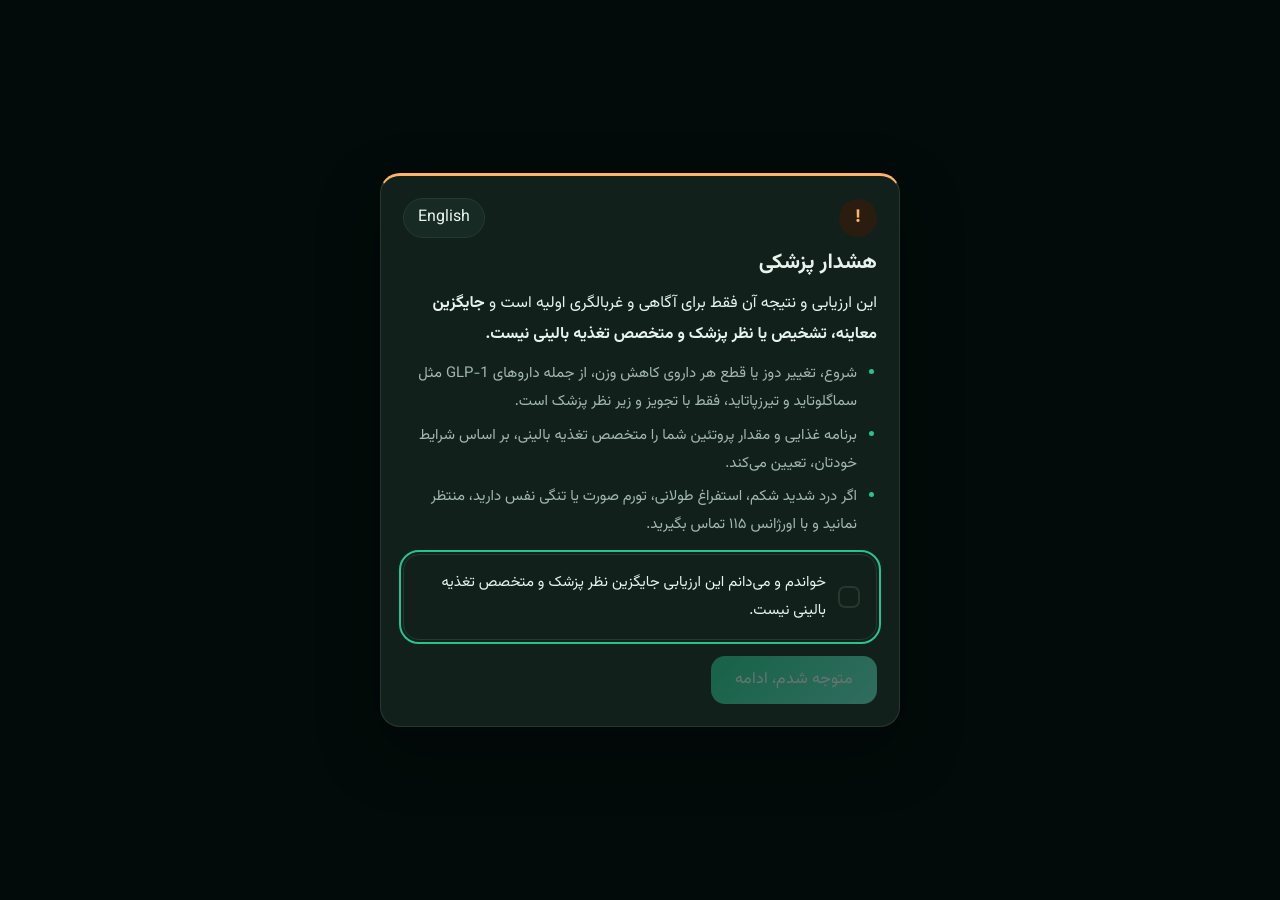
<file: index.html>
<!DOCTYPE html>
<html lang="fa" dir="rtl">
<head>
<meta charset="utf-8">
<meta name="viewport" content="width=device-width, initial-scale=1, viewport-fit=cover">
<title>TidePath — غربالگری داروهای GLP-1 و انتخاب بهترین مسیر</title>
<script>(function(d){var l,ok;try{l=localStorage.getItem("glp1_lang");ok=sessionStorage.getItem("glp1_disclaimer_ok")==="1"}catch(e){}if(l==="en"){d.lang="en";d.dir="ltr"}if(!ok){d.classList.add("gate")}else if(!matchMedia("(prefers-reduced-motion: reduce)").matches){d.classList.add("anim");setTimeout(function(){d.classList.remove("anim")},3200)}})(document.documentElement);</script>
<meta name="description" content="ارزیابی برای این‌که بدانید داروهای GLP-1 مثل سماگلوتاید و تیرزپاتاید برای شما مناسب‌اند یا نه؛ جایگزین نظر پزشک و متخصص تغذیه بالینی نیست.">
<meta name="theme-color" content="#030c0b">
<link rel="stylesheet" href="assets/css/quiz-v2.css">
<style>
/* ---------- embedded faces (self-hosted, OFL) ---------- */
@font-face{font-family:'Vazirmatn';src:url(assets/fonts/vazirmatn-arabic-400.woff2) format('woff2');font-weight:400;font-style:normal;font-display:block;unicode-range:U+0600-06FF,U+0750-077F,U+08A0-08FF,U+200C-200E,U+2010-2011,U+204F,U+2E41,U+FB50-FDFF,U+FE70-FEFC}
@font-face{font-family:'Vazirmatn';src:url(assets/fonts/vazirmatn-arabic-700.woff2) format('woff2');font-weight:700;font-style:normal;font-display:block;unicode-range:U+0600-06FF,U+0750-077F,U+08A0-08FF,U+200C-200E,U+2010-2011,U+204F,U+2E41,U+FB50-FDFF,U+FE70-FEFC}
@font-face{font-family:'Vazirmatn';src:url(assets/fonts/vazirmatn-arabic-800.woff2) format('woff2');font-weight:800;font-style:normal;font-display:block;unicode-range:U+0600-06FF,U+0750-077F,U+08A0-08FF,U+200C-200E,U+2010-2011,U+204F,U+2E41,U+FB50-FDFF,U+FE70-FEFC}
@font-face{font-family:'Vazirmatn';src:url(assets/fonts/vazirmatn-latin-400.woff2) format('woff2');font-weight:400;font-style:normal;font-display:block;unicode-range:U+0000-00FF,U+0131,U+0152-0153,U+02BB-02BC,U+02C6,U+02DA,U+02DC,U+2000-206F,U+20AC,U+2122,U+2190-2193,U+2212,U+FEFF,U+FFFD}
@font-face{font-family:'Vazirmatn';src:url(assets/fonts/vazirmatn-latin-700.woff2) format('woff2');font-weight:700;font-style:normal;font-display:block;unicode-range:U+0000-00FF,U+0131,U+0152-0153,U+02BB-02BC,U+02C6,U+02DA,U+02DC,U+2000-206F,U+20AC,U+2122,U+2190-2193,U+2212,U+FEFF,U+FFFD}
@font-face{font-family:'Vazirmatn';src:url(assets/fonts/vazirmatn-latin-800.woff2) format('woff2');font-weight:800;font-style:normal;font-display:block;unicode-range:U+0000-00FF,U+0131,U+0152-0153,U+02BB-02BC,U+02C6,U+02DA,U+02DC,U+2000-206F,U+20AC,U+2122,U+2190-2193,U+2212,U+FEFF,U+FFFD}
@font-face{font-family:'Chakra S';src:url(assets/fonts/chakra-petch-latin-700.woff2) format('woff2');font-weight:700;font-style:normal;font-display:block}

/* ---------- reference unit ----------
   Every measurement is a pixel value on a 1280x800 reference canvas.
   --u is the reference pixel and scales with the viewport. Placement is
   written with logical properties (inline-start / inline-end), so the
   same chrome mirrors itself between Persian (rtl) and English (ltr). */
:root{
  --u: clamp(0.68px, min(100vw / 1280, 100vh / 800), 1.72px);
  --t: var(--u);
  --u: clamp(0.68px, min(100vw / 1280, 100dvh / 800), 1.72px);
  --line: rgba(214,255,240,.13);
  --mint:#cdeee1;           /* the one solid surface: MENU pill */
  --ink:#062019;
  --text:#e9f6f1;
  --muted:rgba(214,238,230,.74);
  --hair: max(1px, calc(1 * var(--u)));
  --nudge: 0px;
  --flip: -1;               /* rtl: icons drawn for ltr are mirrored */
  color-scheme: dark;
}
[dir="ltr"]{ --flip: 1; }
*{box-sizing:border-box}
html,body{height:100%}
body{
  margin:0;background:#030c0b;color:var(--text);overflow:hidden;
  font-family:'Vazirmatn',Tahoma,sans-serif;
  -webkit-font-smoothing:antialiased;-moz-osx-font-smoothing:grayscale;
  text-rendering:geometricPrecision;
}
.stage{position:fixed;inset:0;overflow:hidden}

/* ---------- scene: a live render of the GLP-1 peptide over still water ---------- */
.bg{position:absolute;inset:0;
    background:radial-gradient(ellipse 70% 60% at 50% 42%, #0d2b27 0%, #051311 48%, #020807 100%)}
.bg canvas{position:absolute;inset:0;width:100%;height:100%;display:block}
.bg{will-change:transform;transform-origin:50% 50%;backface-visibility:hidden}
/* legibility: the copy always sits on the darker foot of the scene */
.shade{position:absolute;inset:0;pointer-events:none;
  background:linear-gradient(to top, rgba(2,9,8,.82) 0%, rgba(2,9,8,.42) 30%, rgba(2,9,8,0) 54%),
             radial-gradient(ellipse 80% 70% at 50% 44%, transparent 55%, rgba(1,6,5,.6) 100%)}

/* chapter change: the headline drops back into its mask and the paragraph
   settles out, the copy is swapped, and both return the way they entered */
.hero .hrise{transition:transform .5s var(--e-mask)}
.hero .blurb{transition:opacity .4s ease, transform .4s ease}
.swapping .hrise{transform:translateY(112%)}
.swapping .blurb{opacity:0;transform:translateY(calc(7*var(--t)))}

/* ---------- frame: 30u inset, 1px hairline, 26u chamfer on all four corners ---------- */
.frame{position:absolute;left:calc(30*var(--u));top:calc(30*var(--u));
       right:calc(30*var(--u));bottom:calc(31*var(--u))}
.ln{position:absolute;background:var(--line)}
.ln-t{left:calc(26*var(--u));right:calc(26*var(--u));top:0;height:var(--hair)}
.ln-b{left:calc(26*var(--u));right:calc(26*var(--u));bottom:0;height:var(--hair)}
.ln-l{top:calc(26*var(--u));bottom:calc(26*var(--u));left:0;width:var(--hair)}
.ln-r{top:calc(26*var(--u));bottom:calc(26*var(--u));right:0;width:var(--hair)}
.cn{position:absolute;width:calc(26*var(--u));height:calc(26*var(--u))}
.cn-tl{left:0;top:0;background:linear-gradient(to bottom right,transparent calc(50% - .65px),var(--line) calc(50% - .65px),var(--line) calc(50% + .65px),transparent calc(50% + .65px))}
.cn-br{right:0;bottom:0;background:linear-gradient(to bottom right,transparent calc(50% - .65px),var(--line) calc(50% - .65px),var(--line) calc(50% + .65px),transparent calc(50% + .65px))}
.cn-tr{right:0;top:0;background:linear-gradient(to bottom left,transparent calc(50% - .65px),var(--line) calc(50% - .65px),var(--line) calc(50% + .65px),transparent calc(50% + .65px))}
.cn-bl{left:0;bottom:0;background:linear-gradient(to bottom left,transparent calc(50% - .65px),var(--line) calc(50% - .65px),var(--line) calc(50% + .65px),transparent calc(50% + .65px))}

/* ---------- gate: until the medical notice is accepted, only the notice is on screen ---------- */
.gate .stage{visibility:hidden}

/* ---------- footer: the advice to see a clinician, and the profile buttons ---------- */
.site-foot{--q2-line:rgba(214,255,240,.2);--q2-text:#e9f6f1;--q2-muted:rgba(214,238,230,.7);--q2-brand:#7fe3c4;
           --q2-pick:rgba(127,227,196,.1);--q2-card:rgba(240,255,250,.04);--q2-ease:cubic-bezier(.22,.61,.36,1)}
.refs-foot{margin:28px 0 0;padding-top:18px;border-top:1px solid var(--line);text-align:center;font-size:.85rem;color:var(--muted);line-height:1.9}
.refs-foot .q2-foot-text > span{display:block}

/* ---------- shared label face: Vazirmatn in Persian, Chakra Petch capitals in English ---------- */
.lbl{font-family:'Vazirmatn',Tahoma,sans-serif;font-weight:700;
     font-size:calc(11.5*var(--t));line-height:1;white-space:nowrap}
[lang="en"] .lbl,[lang="en"] .index a{font-family:'Chakra S','Vazirmatn',sans-serif;font-size:calc(10*var(--t));
     text-transform:uppercase;letter-spacing:calc(.6*var(--t))}
.t{position:relative;top:var(--nudge);display:inline-block;text-align:start;white-space:pre}
button{font:inherit;color:inherit}

/* ---------- masthead ---------- */
.logo{position:absolute;inset-inline-start:calc(24*var(--t));top:calc(19*var(--t));
      height:calc(26*var(--t));display:flex;align-items:center;text-decoration:none;color:#fff}
.logo-in{display:flex;align-items:center;gap:calc(10*var(--t))}
.logo b{font-family:'Chakra S',sans-serif;font-weight:700;font-size:calc(19*var(--t));line-height:1;
        letter-spacing:calc(1.8*var(--t));direction:ltr;unicode-bidi:isolate}
.logo b span{color:#7fe3c4}
.logo i{font-style:normal;font-weight:700;font-size:calc(10.5*var(--t));line-height:1;
        color:rgba(214,240,232,.62);padding-inline-start:calc(10*var(--t));border-inline-start:var(--hair) solid rgba(214,255,240,.22)}
[lang="en"] .logo i{font-family:'Chakra S',sans-serif;text-transform:uppercase;letter-spacing:calc(.8*var(--t));font-size:calc(9.5*var(--t))}

.masthead{position:absolute;inset-inline-end:calc(11*var(--t));top:calc(12*var(--t));
          height:calc(41*var(--t));display:flex;align-items:center}
.navset{display:contents}
.links{display:flex;align-items:center;gap:calc(17*var(--t));margin-inline-end:calc(16*var(--t))}
.links a{color:#dcece6;text-decoration:none;opacity:.94;transition:opacity .25s ease,color .25s ease}
.links a:hover{opacity:1;color:#fff}
/* motion on/off sits in the menu with the other links */
.motion-link{display:flex;align-items:center;gap:calc(7*var(--t));background:none;border:0;padding:0;cursor:pointer;color:#dcece6;opacity:.94;transition:opacity .25s ease,color .25s ease}
.motion-link:hover{opacity:1;color:#fff}
.motion-link .ico{width:calc(15*var(--t));height:calc(10*var(--t));flex:none;fill:none;stroke:currentColor;stroke-width:1.3;stroke-linecap:round;stroke-linejoin:round;transform:scaleX(var(--flip))}
.motion-link .wave{transition:opacity .25s ease}
.motion-link.off .wave{opacity:0}
.motion-link .flat{opacity:0;transition:opacity .25s ease}
.motion-link.off .flat{opacity:1}

.pill{height:calc(41*var(--t));display:flex;align-items:center;text-decoration:none;
      position:relative;cursor:pointer;border:0;padding:0}
.pill .ico{flex:none;display:block}
.glass{background:rgba(240,255,250,.05);
       -webkit-backdrop-filter:blur(calc(12*var(--t)));backdrop-filter:blur(calc(12*var(--t)));
       transition:background .3s ease}
.glass:hover{background:rgba(240,255,250,.085)}
.lang{padding:0 calc(15*var(--t));margin-inline-end:calc(2*var(--t));color:rgba(255,255,255,.94)}
.lang .t{font-family:'Chakra S','Vazirmatn',sans-serif}
[lang="en"] .lang .t{font-family:'Vazirmatn',sans-serif;text-transform:none;letter-spacing:0;font-size:calc(11.5*var(--t))}
.enter{padding-inline:calc(21*var(--t)) calc(19*var(--t))}
.enter .ico{width:calc(7*var(--t));height:calc(11*var(--t));fill:#effffa;transform:scaleX(var(--flip))}
.enter span{color:rgba(255,255,255,.94);margin-inline-start:calc(8*var(--t))}

.menu{padding-inline:calc(21*var(--t)) calc(24*var(--t));background:var(--mint);
      clip-path:polygon(calc(15*var(--t)) 0, 100% 0, 100% 100%, 0 100%, 0 calc(15*var(--t)));
      transition:background .3s ease}
[dir="ltr"] .menu{clip-path:polygon(0 0, calc(100% - 15*var(--t)) 0, 100% calc(15*var(--t)), 100% 100%, 0 100%)}
.menu .ico{width:calc(10*var(--t));height:calc(10*var(--t));fill:var(--ink)}
.menu span{color:var(--ink);margin-inline-start:calc(8*var(--t))}

/* ---------- chapter index ---------- */
.index{position:absolute;inset-inline-start:calc(10.5*var(--t));top:50%;transform:translateY(calc(-50% + 1.5*var(--t)));
       list-style:none;margin:0;padding:0}
.index li{height:calc(28*var(--t));display:flex;align-items:center;position:relative}
.index a{font-weight:700;font-size:calc(11.5*var(--t));line-height:1;text-decoration:none;white-space:nowrap;
         color:rgba(220,240,234,.34);transition:color .3s ease}
[lang="en"] .index a{letter-spacing:calc(1.3*var(--t))}
.index a:hover{color:#e8f6f0}
.index .on a{color:#e8f6f0}
.index .on::before{content:"";position:absolute;inset-inline-start:calc(-13.5*var(--t));top:50%;
                   width:calc(6*var(--t));height:calc(7*var(--t));
                   transform:translateY(-50%);background:#7fe3c4}

/* ---------- hero ---------- */
.hero{position:absolute;left:0;right:0;bottom:max(7.98%, calc(59*var(--t)));
      display:flex;flex-direction:column;align-items:center;text-align:center}
.headline{margin:0;font-weight:800;font-size:calc(31*var(--t));line-height:calc(50*var(--t));color:#fff}
[lang="en"] .headline{font-size:calc(30*var(--t));line-height:calc(36*var(--t));letter-spacing:calc(1.2*var(--t));text-transform:uppercase}
.blurb{margin:calc(12*var(--t)) 0 0;font-weight:400;font-size:calc(12.4*var(--t));
       line-height:calc(23*var(--t));color:var(--muted);max-width:calc(520*var(--t))}
[lang="en"] .blurb{margin-top:calc(15.5*var(--t));font-size:calc(11.4*var(--t));line-height:calc(19.7*var(--t))}
.cta{margin-top:calc(23*var(--t));position:relative;min-width:calc(190*var(--t));height:calc(43*var(--t));
     padding:0 calc(24*var(--t));display:flex;align-items:center;justify-content:center;text-decoration:none;
     border:0;background:none;cursor:pointer}
.cta-glass{position:absolute;inset:0;background:rgba(127,227,196,.07);
  -webkit-backdrop-filter:blur(calc(12*var(--t)));backdrop-filter:blur(calc(12*var(--t)));
  clip-path:polygon(calc(3*var(--t)) 0, calc(100% - 10*var(--t)) 0, 100% calc(10*var(--t)),
                    100% calc(100% - 3*var(--t)), calc(100% - 3*var(--t)) 100%,
                    calc(10*var(--t)) 100%, 0 calc(100% - 10*var(--t)), 0 calc(3*var(--t)));
  transform:scaleX(var(--flip));transition:background .3s ease}
.cta:hover .cta-glass{background:rgba(127,227,196,.14)}
.cta-edge{position:absolute;inset:0;width:100%;height:100%;overflow:visible;transform:scaleX(var(--flip))}
.cta-edge path{fill:none;stroke:rgba(127,227,196,.32);stroke-width:1;transition:stroke .3s ease}
.cta:hover .cta-edge path{stroke:rgba(127,227,196,.6)}
.cta-in{position:relative;display:flex;align-items:center}
.cta .ico{width:calc(7*var(--t));height:calc(11*var(--t));fill:#9ff0d6;flex:none;transform:scaleX(var(--flip))}
.cta .t{margin-inline-start:calc(8*var(--t));color:#f1fbf7}

/* ---------- dock: the footer, inside the frame ---------- */
.dock{position:absolute;left:0;right:0;bottom:0;min-height:calc(47*var(--t));
      display:flex;justify-content:space-between;align-items:center;gap:calc(16*var(--t));
      padding-block:calc(8*var(--t));padding-inline:calc(24*var(--t))}
.dock .rule{position:absolute;left:0;right:0;top:0;height:var(--hair);background:var(--line)}
.dock .q2-foot-text{margin:0;font-size:calc(10.4*var(--t));line-height:1.65;color:var(--q2-muted);min-width:0}
.dock .q2-foot-text > span{display:inline}
.dock .q2-foot-text > span:first-child{color:#d8ece5}
.q2-social{display:flex;gap:calc(8*var(--t));flex:none}
.q2-social a{display:inline-flex;align-items:center;gap:calc(7*var(--t));height:calc(30*var(--t));padding:0 calc(12*var(--t));
  border:1px solid var(--q2-line);color:var(--q2-text);text-decoration:none;font-weight:700;font-size:calc(10.4*var(--t));
  background:var(--q2-card);clip-path:polygon(calc(7*var(--t)) 0, 100% 0, 100% 100%, 0 100%, 0 calc(7*var(--t)));
  transition:color .2s ease, border-color .2s ease, background .2s ease}
[dir="ltr"] .q2-social a{clip-path:polygon(0 0, calc(100% - 7*var(--t)) 0, 100% calc(7*var(--t)), 100% 100%, 0 100%)}
.q2-social a:hover{color:var(--q2-brand);border-color:var(--q2-brand);background:var(--q2-pick)}
.q2-social svg{width:calc(15*var(--t));height:calc(15*var(--t));fill:none;stroke:currentColor;stroke-width:1.7;stroke-linecap:round;stroke-linejoin:round}
.refs-foot .q2-social{justify-content:center;margin-top:12px}
.refs-foot .q2-social a{height:40px;padding:0 16px;font-size:.88rem;gap:8px}
.refs-foot .q2-social svg{width:18px;height:18px}

/* ---------- panels: the assessment and the references open over the scene ---------- */
.panel{position:fixed;inset:0;z-index:40;overflow-y:auto;overscroll-behavior:contain;
    background:rgba(2,11,10,.88);-webkit-backdrop-filter:blur(18px);backdrop-filter:blur(18px);
    opacity:0;visibility:hidden;transform:translateY(12px);
    transition:opacity .4s ease, transform .4s var(--e-soft), visibility .4s}
.panel.open{opacity:1;visibility:visible;transform:none}
.panel-bar{position:sticky;top:0;z-index:4;display:flex;align-items:center;justify-content:space-between;gap:12px;
        padding-block:calc(12px + env(safe-area-inset-top, 0px)) 12px;
        padding-left:max(16px, env(safe-area-inset-left, 0px));padding-right:max(16px, env(safe-area-inset-right, 0px));
        background:rgba(2,11,10,.76);border-bottom:1px solid var(--line);
        -webkit-backdrop-filter:blur(10px);backdrop-filter:blur(10px)}
.panel-bar h2{margin:0;font-size:1rem;font-weight:800}
.panel-tools{display:flex;gap:8px}
.panel-btn{display:flex;align-items:center;gap:8px;height:38px;padding:0 16px;border:1px solid var(--line);
          background:rgba(240,255,250,.05);cursor:pointer;font-weight:700;font-size:.9rem;color:var(--text);
          clip-path:polygon(10px 0, 100% 0, 100% 100%, 0 100%, 0 10px)}
[dir="ltr"] .panel-btn{clip-path:polygon(0 0, calc(100% - 10px) 0, 100% 10px, 100% 100%, 0 100%)}
.panel-btn:hover{background:rgba(240,255,250,.1)}
.panel-btn svg{width:11px;height:11px;stroke:currentColor;stroke-width:1.6}
.panel-body{padding-block:10px calc(40px + env(safe-area-inset-bottom, 0px));
         padding-left:env(safe-area-inset-left, 0px);padding-right:env(safe-area-inset-right, 0px)}
.qz #quiz-v2{scroll-margin-top:72px}
.qz .q2.q2-dark{--q2-card:rgba(13,34,30,.86);--q2-soft:rgba(127,227,196,.08);--q2-line:rgba(214,255,240,.13);
                --q2-brand:#7fe3c4;--q2-brand-2:#4fd1c5;--q2-brand-ink:#062019;--q2-pick:rgba(127,227,196,.1);--q2-ring:rgba(127,227,196,.22)}

/* references */
.refs-page{max-width:760px;margin:0 auto;padding:16px max(16px, env(safe-area-inset-right, 0px)) 16px max(16px, env(safe-area-inset-left, 0px));line-height:1.9}
[lang="en"] .refs-page{line-height:1.65}
.refs-page > p{color:var(--muted);margin:6px 0 22px}
.ref-group{margin-bottom:26px;animation:refIn .5s var(--e-soft) both;animation-delay:calc(var(--i, 0) * 60ms)}
.ref-group h3{display:flex;align-items:center;gap:10px;margin:0 0 10px;font-size:1rem;font-weight:800;color:#bff3e1}
.ref-group h3::before{content:"";width:7px;height:7px;background:#7fe3c4;flex:none}
.ref-group ol{margin:0;padding-inline-start:0;list-style:none;display:grid;gap:8px;counter-reset:ref var(--start, 0)}
.ref-group li{counter-increment:ref;position:relative;padding:12px 14px;padding-inline-start:52px;border:1px solid var(--line);background:rgba(13,34,30,.6);font-size:.92rem;color:#d6ece4;overflow-wrap:anywhere}
.ref-group li::before{content:counter(ref);position:absolute;inset-inline-start:14px;top:12px;min-width:26px;font-family:'Chakra S','Vazirmatn',sans-serif;font-weight:700;color:#7fe3c4;direction:ltr}
.ref-group li[dir="ltr"]{text-align:left}
.ref-group li a{display:inline-block;margin-top:4px;color:#7fe3c4;font-size:.84rem;text-underline-offset:3px;word-break:break-all}
.ref-iran li{border-color:rgba(255,197,138,.28)}
@keyframes refIn{from{opacity:0;transform:translateY(10px)}to{opacity:1;transform:none}}


/* ================= ENTRANCE =================
   One sequence, once, on load. The scene is the stage and never moves.
     DRAW    frame and dock hairlines scale from their anchor
     MASK    wordmark and headline rise out of an overflow mask
     DECODE  every label resolves with the site's own effect (JS)
     SETTLE  supporting copy, pills and controls arrive on a 7-unit lift
   The strokes leave the reading-start corner: top right in Persian, top left in English. */
:root{
  --e-mask: cubic-bezier(.16,1,.3,1);
  --e-line: cubic-bezier(.65,0,.35,1);
  --e-soft: cubic-bezier(.22,.61,.36,1);
}
@keyframes drawX{from{transform:scaleX(0)}to{transform:scaleX(1)}}
@keyframes drawY{from{transform:scaleY(0)}to{transform:scaleY(1)}}
@keyframes fadeIn{from{opacity:0}to{opacity:1}}
@keyframes maskUp{from{transform:translateY(112%)}to{transform:translateY(0)}}
@keyframes settle{from{opacity:0;transform:translateY(calc(7*var(--t)))}to{opacity:1;transform:none}}
@keyframes markIn{from{transform:translateY(-50%) scaleX(0)}to{transform:translateY(-50%) scaleX(1)}}
@keyframes settleC{from{opacity:0;transform:translate(-50%,calc(7*var(--t)))}to{opacity:1;transform:translateX(-50%)}}

.anim[dir="rtl"] .ln-t{transform-origin:right center;animation:drawX .5s var(--e-line) .04s both}
.anim[dir="rtl"] .ln-r{transform-origin:center top;animation:drawY .5s var(--e-line) .04s both}
.anim[dir="rtl"] .ln-b{transform-origin:left center;animation:drawX .5s var(--e-line) .2s both}
.anim[dir="rtl"] .ln-l{transform-origin:center bottom;animation:drawY .5s var(--e-line) .2s both}
.anim[dir="ltr"] .ln-t{transform-origin:left center;animation:drawX .5s var(--e-line) .04s both}
.anim[dir="ltr"] .ln-l{transform-origin:center top;animation:drawY .5s var(--e-line) .04s both}
.anim[dir="ltr"] .ln-b{transform-origin:right center;animation:drawX .5s var(--e-line) .2s both}
.anim[dir="ltr"] .ln-r{transform-origin:center bottom;animation:drawY .5s var(--e-line) .2s both}
.anim .cn{animation:fadeIn .3s linear .55s both}

.anim .logo{overflow:hidden}
.anim .logo-in{animation:maskUp .8s var(--e-mask) .16s both}

.anim .lang{animation:settle .56s var(--e-soft) .27s both}
.anim .enter{animation:settle .56s var(--e-soft) .3s both}
.anim .menu{animation:settle .56s var(--e-soft) .36s both}
.anim .links{animation:fadeIn .4s linear .34s both}

.headline .hrow{display:block;overflow:hidden}
.headline .hrise{display:block}
.anim .headline .hrise{animation:maskUp .9s var(--e-mask) both}
.anim .headline .hrow:first-child .hrise{animation-delay:.42s}
.anim .headline .hrow+.hrow .hrise{animation-delay:.52s}

.anim .index{animation:fadeIn .45s linear .6s both}
.anim .index .on::before{animation:markIn .42s var(--e-soft) .64s both}

.anim .blurb{animation:settle .72s var(--e-soft) .7s both}
.anim .cta{animation:settle .62s var(--e-soft) .86s both}

.anim[dir="rtl"] .dock .rule{transform-origin:right center;animation:drawX .52s var(--e-line) .92s both}
.anim[dir="ltr"] .dock .rule{transform-origin:left center;animation:drawX .52s var(--e-line) .92s both}
.anim .dock .q2-foot-text{animation:settle .52s var(--e-soft) .96s both}
.anim .dock .q2-social{animation:settle .52s var(--e-soft) 1.06s both}

/* ---------- a11y ---------- */
a:focus-visible,button:focus-visible{outline:calc(1.5*var(--t)) solid #7fe3c4;outline-offset:calc(3*var(--t))}
.sr{position:absolute;width:1px;height:1px;margin:-1px;padding:0;overflow:hidden;clip:rect(0 0 0 0);white-space:nowrap;border:0}
@media (prefers-reduced-motion:reduce){*{transition:none!important;animation:none!important}}

/* ---------- tablet ---------- */
@media (max-width: 1152px){
  :root{
    --u: clamp(.8px, min(100vw / 1280, 100vh / 800), 1.1px);
    --u: clamp(.8px, min(100vw / 1280, 100dvh / 800), 1.1px);
    --t: max(var(--u), clamp(.9px, calc(.9px + (1152px - 100vw) * .00042), 1.12px));
  }
  .links{gap:calc(19*var(--t));align-self:stretch}
  .links a{display:flex;align-items:center;align-self:stretch}
  .index a{padding:calc(7*var(--t)) 0}
}
@media (max-width: 1152px) and (min-aspect-ratio: 6/5){
  .hero{padding-inline:calc(150*var(--t))}
}
@media (max-width: 1152px) and (max-aspect-ratio: 6/5){
  .index{top:32%}
  .hero{padding-inline:calc(22*var(--t))}
}

/* ---------- navigation collapse ---------- */
@media (max-width: 830px){
  .navset{
    display:flex;flex-direction:column;align-items:stretch;
    position:absolute;top:calc(52*var(--t));inset-inline-end:0;min-width:calc(196*var(--t));
    padding:calc(16*var(--t)) calc(20*var(--t)) calc(18*var(--t));
    gap:calc(4*var(--t));
    background:rgba(6,20,18,.8);
    -webkit-backdrop-filter:blur(calc(16*var(--t)));backdrop-filter:blur(calc(16*var(--t)));
    clip-path:polygon(calc(15*var(--t)) 0, 100% 0, 100% calc(100% - 15*var(--t)),
                      calc(100% - 15*var(--t)) 100%, 0 100%, 0 calc(15*var(--t)));
    opacity:0;visibility:hidden;transform:translateY(calc(-6*var(--t)));
    transition:opacity .34s ease, transform .34s cubic-bezier(.22,.61,.36,1), visibility .34s;
    z-index:6;
  }
  [dir="ltr"] .navset{clip-path:polygon(0 0, calc(100% - 15*var(--t)) 0, 100% calc(15*var(--t)), 100% 100%,
                      calc(15*var(--t)) 100%, 0 calc(100% - 15*var(--t)))}
  .nav-open .navset{opacity:1;visibility:visible;transform:none}
  .links{flex-direction:column;align-items:stretch;gap:0;margin-inline-end:0;align-self:auto}
  .links a,.links .motion-link{padding:calc(10*var(--t)) 0;justify-content:flex-start}
  .navset .pill{width:auto;align-self:stretch;justify-content:flex-start;
    margin-top:calc(8*var(--t));height:calc(40*var(--t));
    padding:0 calc(16*var(--t));background:rgba(240,255,250,.07)}
  .navset .lang{margin-inline-end:0}
}

/* ---------- mobile ---------- */
@media (max-width: 548px){
  :root{
    --u: clamp(.62px, min(100vw / 500, 100vh / 820), 1.1px);
    --u: clamp(.62px, min(100vw / 500, 100dvh / 820), 1.1px);
    --t: clamp(1.06px, calc(100vw / 489), 1.12px);
  }
  .frame{left:calc(22*var(--u));right:calc(22*var(--u));
         top:calc(22*var(--u));bottom:calc(22*var(--u))}
  .logo{inset-inline-start:calc(16*var(--t));top:calc(19*var(--t))}
  .logo i{display:none}
  .masthead{inset-inline-end:calc(9*var(--t));top:calc(12*var(--t))}
  .index{top:calc(70*var(--t));transform:none}
  .index li{height:calc(26*var(--t))}
  .index a{color:rgba(220,240,234,.46)}
  .hero{bottom:calc(var(--dockh, 120px) + 14px);padding-inline:calc(18*var(--t))}
  .headline{text-wrap:balance;font-size:calc(26*var(--t));line-height:calc(42*var(--t))}
  [lang="en"] .headline{font-size:calc(24*var(--t));line-height:calc(30*var(--t))}
  .blurb{max-width:calc(400*var(--t))}
  .blurb br{display:none}
  .headline .hrow{display:inline;overflow:visible}
  .headline .hrise{display:inline}
  .anim .headline .hrise{animation:none}
  .anim .headline{animation:settle .8s var(--e-mask) .42s both}
  .hero .headline{transition:opacity .4s ease}
  .swapping .headline{opacity:0}
  /* the footer stacks: the advice, then the two buttons */
  .dock{flex-direction:column;justify-content:center;text-align:center;gap:calc(8*var(--t));padding-inline:calc(14*var(--t));padding-block:calc(10*var(--t))}
  .dock .q2-foot-text{font-size:10.5px}
  .dock .q2-foot-text > span{display:block}
  .q2-social a{height:32px;font-size:11px}
}
@media (max-height: 560px),
       (max-width: 370px) and (max-height: 700px){ .blurb{display:none} }
</style>
</head>
<body>
<div class="stage">
  <div class="bg" role="img" data-i18n-aria="sceneAria" aria-label="مولکول پپتید GLP-1 به شکل مارپیچ نورانی، بالای آبی آرام در شب">
    <canvas id="scene" aria-hidden="true"></canvas>
  </div>
  <div class="shade"></div>

  <div class="frame">
    <span class="ln ln-t"></span><span class="ln ln-b"></span>
    <span class="ln ln-l"></span><span class="ln ln-r"></span>
    <span class="cn cn-tl"></span><span class="cn cn-tr"></span>
    <span class="cn cn-bl"></span><span class="cn cn-br"></span>

    <a class="logo" href="#" data-i18n-aria="logoAria" aria-label="TidePath، صفحه اصلی">
      <span class="logo-in"><b>TIDE<span>PATH</span></b><i data-i18n="logoSub">غربالگری و انتخاب مسیر</i></span>
    </a>

    <nav class="masthead" data-i18n-aria="navAria" aria-label="اصلی">
      <div class="navset" id="navset">
      <div class="links lbl">
        <a href="#mechanism" data-ch="mechanism"><span class="t" data-k="ch_mechanism">سازوکار</span></a><a href="#eligibility" data-ch="eligibility"><span class="t" data-k="ch_eligibility">معیارها</span></a><a href="#safety" data-ch="safety"><span class="t" data-k="ch_safety">ایمنی</span></a><a href="#nutrition" data-ch="nutrition"><span class="t" data-k="ch_nutrition">تغذیه</span></a><a href="#references" data-open="references"><span class="t" data-k="refs">منابع</span></a><button class="motion-link" type="button" aria-pressed="true"><svg class="ico" viewBox="0 0 16 11" aria-hidden="true"><path class="wave" d="M.8 5.5 H4 L5.6 1.6 L7.9 9.4 L9.7 3.4 L10.9 5.5 H15.2"/><path class="flat" d="M.8 5.5 H15.2"/></svg><span class="t" data-k="motionOn">حرکت روشن</span></button>
      </div>
      <button class="pill glass lang lbl" type="button" data-i18n-aria="langAria" aria-label="English"><span class="t" data-k="langBtn">EN</span></button>
      <a class="pill glass enter lbl" href="#assessment" data-open="assessment">
        <svg class="ico" viewBox="0 0 7 11" xmlns="http://www.w3.org/2000/svg" aria-hidden="true"><rect x="0" y="0" width="4" height="5"/><rect x="3" y="4" width="4" height="4"/><rect x="0" y="7" width="4" height="4"/></svg>
        <span class="t" data-k="enter">ارزیابی</span>
      </a>
      </div>
      <button class="pill menu lbl" type="button" aria-expanded="false" aria-controls="navset">
        <svg class="ico" viewBox="0 0 10 10" xmlns="http://www.w3.org/2000/svg" aria-hidden="true"><rect x="0" y="0" width="4" height="4" rx=".8"/><rect x="6" y="0" width="4" height="4" rx=".8"/><rect x="0" y="6" width="4" height="4" rx=".8"/><rect x="6" y="6" width="4" height="4" rx=".8"/></svg>
        <span class="t" data-k="menu">منو</span>
      </button>
    </nav>

    <ul class="index" data-i18n-aria="chaptersAria" aria-label="فصل‌ها">
      <li class="on"><a href="#mechanism" aria-current="true"><span class="t" data-k="ch_mechanism">سازوکار</span></a></li>
      <li><a href="#eligibility"><span class="t" data-k="ch_eligibility">معیارها</span></a></li>
      <li><a href="#safety"><span class="t" data-k="ch_safety">ایمنی</span></a></li>
      <li><a href="#nutrition"><span class="t" data-k="ch_nutrition">تغذیه</span></a></li>
      <li><a href="#muscle"><span class="t" data-k="ch_muscle">عضله</span></a></li>
      <li><a href="#maintenance"><span class="t" data-k="ch_maintenance">پایداری</span></a></li>
    </ul>

    <div class="hero">
      <h1 class="headline"><span class="hrow"><span class="hrise">سیری، پیامی است </span></span><span class="hrow"><span class="hrise">که از روده به مغز می‌رسد</span></span></h1>
      <p class="blurb">روده پس از هر غذا هورمونی به نام GLP-1 می‌سازد که به مغز خبر سیری می‌دهد<br>
        و تخلیه معده را آهسته می‌کند. داروهای این گروه، مثل سماگلوتاید و تیرزپاتاید،<br>
        همین پیام را قوی‌تر و طولانی‌تر می‌کنند؛ زودتر سیر می‌شوید و کمتر به غذا فکر می‌کنید.</p>
      <button class="cta lbl" type="button" data-open="assessment">
        <span class="cta-glass"></span>
        <svg class="cta-edge" viewBox="0 0 190 41" preserveAspectRatio="none" aria-hidden="true"><path d="M3.5.5 H179.5 L189.5 10.5 V37.5 L186.5 40.5 H10.5 L.5 30.5 V3.5 Z" vector-effect="non-scaling-stroke"/></svg>
        <span class="cta-in">
          <svg class="ico" viewBox="0 0 7 11" xmlns="http://www.w3.org/2000/svg" aria-hidden="true"><rect x="0" y="0" width="4" height="5"/><rect x="3" y="4" width="4" height="4"/><rect x="0" y="7" width="4" height="4"/></svg>
          <span class="t" data-k="cta">شروع ارزیابی</span>
        </span>
      </button>
    </div>

    <footer class="dock site-foot" data-foot><span class="rule"></span></footer>
  </div>
</div>

<section class="panel qz" id="assessment" data-i18n-aria="quizTitle" aria-label="ارزیابی TidePath" aria-hidden="true">
  <div class="panel-bar">
    <h2 data-i18n="quizTitle">ارزیابی TidePath</h2>
    <div class="panel-tools">
      <button class="panel-btn lang-mini" type="button" data-i18n="langBtn" data-i18n-aria="langAria" aria-label="English">EN</button>
      <button class="panel-btn" type="button" data-close><svg viewBox="0 0 11 11" aria-hidden="true"><path d="M1 1 L10 10 M10 1 L1 10"/></svg><span data-i18n="close">بستن</span></button>
    </div>
  </div>
  <div class="panel-body"><div id="quiz-v2"></div></div>
</section>

<section class="panel" id="references" data-i18n-aria="refsTitle" aria-label="منابع علمی" aria-hidden="true">
  <div class="panel-bar">
    <h2 data-i18n="refsTitle">منابع علمی</h2>
    <div class="panel-tools">
      <button class="panel-btn lang-mini" type="button" data-i18n="langBtn" data-i18n-aria="langAria" aria-label="English">EN</button>
      <button class="panel-btn" type="button" data-close><svg viewBox="0 0 11 11" aria-hidden="true"><path d="M1 1 L10 10 M10 1 L1 10"/></svg><span data-i18n="close">بستن</span></button>
    </div>
  </div>
  <div class="panel-body"><div class="refs-page"><p data-i18n="refsIntro"></p><div id="ref-list"></div><div class="refs-foot site-foot" data-foot></div></div></div>
</section>

<script src="assets/js/glp1-engine.js"></script>
<script src="assets/js/wizard-v2.js"></script>
<script>
(function(){
  "use strict";
  var RM = window.matchMedia && matchMedia('(prefers-reduced-motion: reduce)').matches;
  var root = document.documentElement;
  var CHARS = { fa: 'ابپتثجچحخدذرزسشصطعغفقکگلمنوهی', en: 'ABCDEFGHIJKLMNOPQRSTUVWXYZ' };
  var DUR = 400;   /* every label resolves in the same time, whatever its length */

  /* ارزیابی: روی هاست PHP، mock را false کنید تا پاسخ‌ها به api/evaluate.php برود. */
  var QUIZ = {
    quizUrl: 'data/quiz-v2.json', lessonsUrl: 'data/lessons.json',
    endpoint: 'api/evaluate.php', resultEndpoint: 'api/result.php',
    mock: true, dark: true
  };

  /* ---------------------------------------------------------------
     0. WORDS — every visible string, in Persian and English
  ---------------------------------------------------------------- */
  var WORDS = {
    fa: {
      title: 'TidePath — غربالگری داروهای GLP-1 و انتخاب بهترین مسیر',
      description: 'ارزیابی برای این‌که بدانید داروهای GLP-1 مثل سماگلوتاید و تیرزپاتاید برای شما مناسب‌اند یا نه؛ جایگزین نظر پزشک و متخصص تغذیه بالینی نیست.',
      sceneAria: 'مولکول پپتید GLP-1 به شکل مارپیچ نورانی، بالای آبی آرام در شب', logoAria: 'TidePath، صفحه اصلی', logoSub: 'غربالگری و انتخاب مسیر',
      navAria: 'اصلی', chaptersAria: 'فصل‌ها', langBtn: 'EN', langAria: 'English',
      ch_mechanism: 'سازوکار', ch_eligibility: 'معیارها', ch_safety: 'ایمنی', ch_nutrition: 'تغذیه', ch_muscle: 'عضله', ch_maintenance: 'پایداری',
      enter: 'ارزیابی', menu: 'منو', close: 'بستن', cta: 'شروع ارزیابی', motionOn: 'حرکت روشن', motionOff: 'حرکت خاموش',
      refs: 'منابع', quizTitle: 'ارزیابی TidePath', refsTitle: 'منابع علمی',
      refsIntro: 'پرسش‌ها، قاعده‌ها و درسنامه‌های این ارزیابی بر پایه این منابع نوشته شده‌اند. این فهرست برای مطالعه بیشتر است و جایگزین نظر پزشک و متخصص تغذیه بالینی نیست.',
      refsLink: 'مشاهده منبع', refsError: 'فهرست منابع بارگذاری نشد؛ دوباره امتحان کنید.'
    },
    en: {
      title: 'TidePath — GLP-1 medicine screening and the right path for you',
      description: 'An assessment to see whether GLP-1 medicines such as semaglutide and tirzepatide may suit you. It does not replace a physician or clinical nutrition specialist.',
      sceneAria: 'The GLP-1 peptide as a glowing helix above still water at night', logoAria: 'TidePath, home', logoSub: 'Screen · choose your path',
      navAria: 'Main', chaptersAria: 'Chapters', langBtn: 'فا', langAria: 'فارسی',
      ch_mechanism: 'Mechanism', ch_eligibility: 'Criteria', ch_safety: 'Safety', ch_nutrition: 'Nutrition', ch_muscle: 'Muscle', ch_maintenance: 'Maintenance',
      enter: 'Assess', menu: 'Menu', close: 'Close', cta: 'Start the assessment', motionOn: 'Motion on', motionOff: 'Motion off',
      refs: 'References', quizTitle: 'TidePath assessment', refsTitle: 'Scientific references',
      refsIntro: 'The questions, rules and lessons in this assessment are based on these sources. The list is for further reading and does not replace a physician or clinical nutrition specialist.',
      refsLink: 'View source', refsError: 'The reference list could not load; please try again.'
    }
  };
  var COPY = {
    fa: {
      mechanism: [['سیری، پیامی است ', 'که از روده به مغز می‌رسد'],
        ['روده پس از هر غذا هورمونی به نام GLP-1 می‌سازد که به مغز خبر سیری می‌دهد',
         'و تخلیه معده را آهسته می‌کند. داروهای این گروه، مثل سماگلوتاید و تیرزپاتاید،',
         'همین پیام را قوی‌تر و طولانی‌تر می‌کنند؛ زودتر سیر می‌شوید و کمتر به غذا فکر می‌کنید.']],
      eligibility: [['این دارو برای ', 'هر کسی نوشته نشده است'],
        ['معیار رسمی تجویز، BMI سی یا بیشتر است، یا بیست‌وهفت به بالا همراه با فشار خون،',
         'دیابت یا پیش‌دیابت، چربی خون، کبد چرب یا آپنه خواب. برای چند کیلو با هدف',
         'زیبایی، عوارض این داروها می‌تواند از فایده‌شان بیشتر باشد.']],
      safety: [['ایمنی، پیش از ', 'هر عدد روی ترازو'],
        ['بارداری و شیردهی، سابقه سرطان مدولاری تیروئید یا MEN 2 و مصرف هم‌زمان دو داروی',
         'این گروه، منع مصرف‌اند. ارزیابی با دیدن هر کدام همان‌جا متوقف می‌شود',
         'و دلیلش را روشن به شما می‌گوید.']],
      nutrition: [['وقتی اشتها کم می‌شود، ', 'پروتئین مهم‌تر می‌شود'],
        ['کم‌خوری بی‌برنامه، عضله را زودتر از چربی می‌برد. پروتئین کافی در هر وعده، با مقداری',
         'که متخصص تغذیه بالینی برایتان تعیین می‌کند، آب کافی و وعده‌های کوچک و منظم،',
         'پایه هر برنامه‌ای است که با این داروها همراه می‌شود.']],
      muscle: [['عضله‌ای که می‌سازید، ', 'وزنی که می‌ماند'],
        ['تمرین مقاومتی دو تا سه بار در هفته، با وزنه، کش یا وزن بدن، مهم‌ترین محافظ عضله',
         'هنگام کاهش وزن است. کاهش بیش از ۱٫۵ درصد وزن در هفته را با متخصص بررسی کنید؛',
         'معمولاً نشانه کم‌خوری و از دست رفتن عضله است.']],
      maintenance: [['درمان کوتاه نیست، ', 'برنامه هم باید بلند باشد'],
        ['با قطع دارو اشتها برمی‌گردد و بیشتر افراد بخشی از وزن را دوباره به دست می‌آورند.',
         'پیش از شروع، برای هزینه دست‌کم یک سال برنامه بریزید و عادت‌های غذایی و تمرینی را',
         'از همان ماه اول بسازید. کم کردن یا قطع دارو تدریجی و با نظر پزشک است.']]
    },
    en: {
      mechanism: [['Fullness is a message ', 'from the gut to the brain'],
        ['After every meal the gut makes a hormone called GLP-1 that tells the brain you are full',
         'and slows the emptying of the stomach. Medicines in this group, such as semaglutide',
         'and tirzepatide, make that message stronger and longer: you feel full sooner and think',
         'about food less.']],
      eligibility: [['Not written ', 'for everyone'],
        ['The official criteria are a BMI of 30 or more, or 27 or more with high blood pressure,',
         'diabetes or prediabetes, high lipids, fatty liver or sleep apnea. For a few kilos',
         'lost for appearance, the side effects can outweigh the benefits.']],
      safety: [['Safety before ', 'any number on the scale'],
        ['Pregnancy and breastfeeding, a history of medullary thyroid cancer or MEN 2, and',
         'taking two medicines from this group at once are contraindications. The assessment',
         'stops as soon as it sees one and explains the reason clearly.']],
      nutrition: [['When appetite drops, ', 'protein matters more'],
        ['Eating less without a plan takes muscle before fat. Enough protein at every meal,',
         'in the amount your clinical dietitian sets, enough water and small regular meals',
         'are the base of any plan that goes with these medicines.']],
      muscle: [['The muscle you build ', 'is the weight you keep'],
        ['Strength training two to three times a week, with weights, bands or body weight,',
         'is the best protection for muscle while losing weight. Discuss losing more than 1.5%',
         'of your weight a week with a professional; it usually means you are eating too little.']],
      maintenance: [['Treatment is not short, ', 'so the plan should be long'],
        ['When the medicine stops, appetite returns and most people regain part of the weight.',
         'Before starting, plan the cost for at least a year and build eating and exercise habits',
         'from the first month. Reducing or stopping the medicine is gradual, with your doctor.']]
    }
  };
  var lang = root.lang === 'en' ? 'en' : 'fa';
  function w(k){ return WORDS[lang][k]; }

  /* ---------------------------------------------------------------
     1. DECODE LABELS
  ---------------------------------------------------------------- */
  var labels = [].slice.call(document.querySelectorAll('.t'));
  labels.forEach(function(el){ el.dataset.text = el.textContent; });

  function reserve(){
    var widths = [];
    labels.forEach(function(el){ el.style.width = ''; });
    labels.forEach(function(el){ widths.push(el.getBoundingClientRect().width); });
    labels.forEach(function(el,i){ el.style.width = (Math.ceil(widths[i]*100)/100) + 'px'; });
  }
  function settle(el){
    if (el._raf){ cancelAnimationFrame(el._raf); el._raf = 0; }
    if (el._t){ clearTimeout(el._t); el._t = 0; }
    el.textContent = el.dataset.text;
  }
  function decode(el, dur){
    var text = el.dataset.text, n = text.length, CH = CHARS[lang];
    if (RM){ settle(el); return; }
    settle(el);
    var D = dur || DUR;
    var t0 = performance.now(), lastRoll = 0;
    var rand = new Array(n);
    function roll(){ for (var i=0;i<n;i++) rand[i] = CH.charAt((Math.random()*CH.length)|0); }
    roll();
    function step(now){
      var p = Math.min(1, (now - t0) / D), front = p * n, out = '', i;
      if (now - lastRoll > 45){ roll(); lastRoll = now; }
      for (i = 0; i < n; i++){
        var c = text.charAt(i);
        if (i < front) out += c;
        else if (i < front + 3.6) out += (c === ' ' || c === '‌' ? c : rand[i]);
        else break;
      }
      el.textContent = out;
      if (p < 1) el._raf = requestAnimationFrame(step); else settle(el);
    }
    el._raf = requestAnimationFrame(step);
    el._t = setTimeout(function(){ settle(el); }, D + 500);
  }
  [].forEach.call(document.querySelectorAll('a, button'), function(el){
    var t = el.querySelector('.t');
    if (!t) return;
    el.addEventListener('pointerenter', function(){ decode(t); });
  });

  /* ---------------------------------------------------------------
     2. SCENE
     The GLP-1(7–37) peptide, residue by residue, as an alpha helix with
     the kink at Gly22 and the fatty-acid chain that semaglutide carries
     on Lys26. It stands over still water and is mirrored in it. Each
     chapter is a camera move around the same molecule.
  ---------------------------------------------------------------- */
  var Scene = (function(){
    var cv = document.getElementById('scene');
    var ctx = cv.getContext('2d');
    var rc = document.createElement('canvas'), rctx = rc.getContext('2d');
    var W = 0, H = 0, DPR = 1;

    var SEQ = 'HAEGTFTSDVSSYLEGQAAKEFIAWLVKGRG';
    var KIND = {H:'b',K:'b',R:'b',E:'a',D:'a',A:'h',V:'h',L:'h',I:'h',F:'h',W:'h',Y:'h',G:'p',T:'p',S:'p',Q:'p',N:'p'};
    var SIZE = {G:.55,A:.7,S:.75,T:.85,V:.9,D:.9,E:1,Q:1,H:1.05,K:1.1,R:1.2,L:1,I:1,F:1.2,Y:1.25,W:1.35};
    var COL = {h:[244,196,126], p:[178,236,218], a:[255,150,138], b:[146,196,255], bb:[226,242,238], fa:[250,224,170]};

    var atoms = [], bonds = [];
    (function build(){
      var prevCa = -1;
      for (var i = 0; i < SEQ.length; i++){
        var a = i * 100 * Math.PI / 180, r = 3.1, y = 54 - i * 1.5;
        if (i < 4){ r += (4 - i) * 0.7; }                 /* the N-terminus is looser than the helix */
        var k = i > 15 ? (i - 15) * 0.34 : 0;             /* kink at Gly22 */
        var cx = Math.cos(a) * r + k, cz = Math.sin(a) * r;
        var ca = atoms.length;
        atoms.push({x:cx, y:y, z:cz, r:1.3, c:COL.bb, letter:SEQ[i], ph:Math.random()*6.28});
        var sr = r + 2.7, kind = KIND[SEQ[i]];
        atoms.push({x:Math.cos(a)*sr + k, y:y - .5, z:Math.sin(a)*sr, r:1.08 * SIZE[SEQ[i]], c:COL[kind], ph:Math.random()*6.28, glow:1});
        bonds.push([ca, ca + 1]);
        if (prevCa >= 0) bonds.push([prevCa, ca]);
        prevCa = ca;
        if (i === 19){                                     /* Lys26: albumin-binding fatty-acid chain */
          var last = ca + 1, ox = Math.cos(a), oz = Math.sin(a);
          for (var j = 1; j <= 9; j++){
            var d = sr + j * 1.25;
            atoms.push({x:ox*d + k + Math.sin(j*.9)*.5, y:y - .5 + Math.sin(j*.7)*.9 + j*.18, z:oz*d + Math.cos(j*.9)*.5,
                        r:.42, c:COL.fa, ph:Math.random()*6.28});
            bonds.push([last, atoms.length - 1]);
            last = atoms.length - 1;
          }
        }
      }
    })();

    var parts = [];
    for (var p = 0; p < 90; p++) parts.push({x:(Math.random()*2-1)*70, y:2 + Math.random()*80, z:(Math.random()*2-1)*70, v:.25 + Math.random()*.6, ph:Math.random()*6.28});
    var streaks = [];
    for (var s = 0; s < 54; s++) streaks.push({u:Math.random(), x:(Math.random()*2-1), len:.3 + Math.random()*.9, ph:Math.random()*6.28});

    /* camera poses per chapter: yaw and pitch in radians, distance in Ångström-ish units */
    var POSE = {
      mechanism:   function(t){ return {yaw:.45 + t*.07, pitch:-.13, dist:116}; },
      eligibility: function(t){ return {yaw:.45 + t*.3, pitch:-.1 + .04*Math.sin(t*.5), dist:110}; },
      safety:      function(t){ var s = .5 - .5*Math.cos(t*.42); return {yaw:.45 + t*.42, pitch:-.12 + .62*s, dist:118 + 22*s}; },
      nutrition:   function(t){ var s = .5 - .5*Math.cos(t*.33); return {yaw:.9 + t*.05, pitch:-.12 + 1.05*s, dist:112 + 60*s}; },
      muscle:      function(t){ return {yaw:.2 + .03*Math.sin(t*.3), pitch:-.12, dist:104}; },
      maintenance: function(t){ var s = .5 - .5*Math.cos(t*.38); return {yaw:.45 - 1*s, pitch:-.12 + .55*s, dist:114 + 70*s}; }
    };
    var TINT = {
      mechanism:[120,232,200], eligibility:[132,190,255], safety:[255,160,130],
      nutrition:[246,192,112], muscle:[240,146,176], maintenance:[112,222,190]
    };
    var FLICK = {muscle:.35};

    var chap = 'mechanism', from = null, tStart = performance.now(), last = tStart, clock = 0;
    var cur = {yaw:.45, pitch:-.13, dist:116, tint:TINT.mechanism.slice(), flick:0};
    var running = false, frozen = RM, paused = false;

    function resize(){
      var b = cv.getBoundingClientRect();
      W = Math.max(1, b.width); H = Math.max(1, b.height);
      DPR = Math.min(window.devicePixelRatio || 1, W < 700 ? 1.5 : 1.75);
      cv.width = rc.width = Math.round(W * DPR);
      cv.height = rc.height = Math.round(H * DPR);
      draw();
    }

    function wrapPi(a){ a = (a + Math.PI) % (Math.PI*2); if (a < 0) a += Math.PI*2; return a - Math.PI; }
    function ease(x){ return x < .5 ? 4*x*x*x : 1 - Math.pow(-2*x + 2, 3)/2; }
    function rgba(c, a){ return 'rgba(' + (c[0]|0) + ',' + (c[1]|0) + ',' + (c[2]|0) + ',' + a.toFixed(3) + ')'; }
    function mix(a, b, k){ return [a[0] + (b[0]-a[0])*k, a[1] + (b[1]-a[1])*k, a[2] + (b[2]-a[2])*k]; }

    function camera(pose){
      var T = {x:.8, y:31, z:0};
      var cp = Math.cos(pose.pitch);
      var px = T.x + pose.dist*cp*Math.sin(pose.yaw), py = T.y + pose.dist*Math.sin(pose.pitch), pz = T.z + pose.dist*cp*Math.cos(pose.yaw);
      var fx = T.x - px, fy = T.y - py, fz = T.z - pz, fl = Math.hypot(fx, fy, fz);
      fx /= fl; fy /= fl; fz /= fl;
      var rx = -fz, rz = fx, rl = Math.hypot(rx, rz); rx /= rl; rz /= rl;
      var ux = -rz*fy, uy = rz*fx - rx*fz, uz = rx*fy;
      var portrait = W / H < .8;
      var f = portrait ? Math.min(H * .78, W * 1.6) : Math.min(H, W * 2.2);
      return {px:px, py:py, pz:pz, fx:fx, fy:fy, fz:fz, rx:rx, rz:rz, ux:ux, uy:uy, uz:uz, f:f, cx:W/2, cy:H*(portrait ? .31 : .37)};
    }
    function proj(c, x, y, z, o){
      var dx = x - c.px, dy = y - c.py, dz = z - c.pz;
      var X = dx*c.rx + dz*c.rz, Y = dx*c.ux + dy*c.uy + dz*c.uz, Z = dx*c.fx + dy*c.fy + dz*c.fz;
      if (Z < 2) Z = 2;
      var k = c.f / Z;
      o.x = c.cx + X*k; o.y = c.cy - Y*k; o.s = k; o.z = Z;
      return o;
    }

    var P = atoms.map(function(){ return {}; }), R = atoms.map(function(){ return {}; });
    var PP = parts.map(function(){ return {}; });

    function scene(g, c, t, mirror, out, glowOn){
      var sign = mirror ? -1 : 1, i, items = [], zmin = 1e9, zmax = -1e9;
      for (i = 0; i < atoms.length; i++){
        var a = atoms[i], o = proj(c, a.x, a.y*sign, a.z, out[i]);
        if (o.z < zmin) zmin = o.z; if (o.z > zmax) zmax = o.z;
        items.push({k:0, i:i, z:o.z});
      }
      for (i = 0; i < bonds.length; i++){
        var b = bonds[i];
        items.push({k:1, i:i, z:Math.max(out[b[0]].z, out[b[1]].z) + .01});
      }
      if (!mirror) for (i = 0; i < parts.length; i++){
        var q = parts[i], qy = 2 + ((q.y - 2 + clock*q.v) % 80);
        var po = proj(c, q.x + Math.sin(clock*.2 + q.ph)*2, qy, q.z, PP[i]);
        items.push({k:2, i:i, z:po.z});
      }
      items.sort(function(m, n){ return n.z - m.z; });
      var span = Math.max(1, zmax - zmin), breath = .86 + .14*Math.sin(t*.8);
      g.lineCap = 'round';
      for (var n = 0; n < items.length; n++){
        var it = items[n];
        if (it.k === 1){
          var p1 = out[bonds[it.i][0]], p2 = out[bonds[it.i][1]];
          var fog = Math.min(1, Math.max(0, (it.z - zmin) / span));
          g.strokeStyle = rgba([200,236,226], .34*(1 - fog*.55));
          g.lineWidth = Math.max(.6, .36*(p1.s + p2.s)/2);
          g.beginPath(); g.moveTo(p1.x, p1.y); g.lineTo(p2.x, p2.y); g.stroke();
        } else if (it.k === 0){
          var a2 = atoms[it.i], o2 = out[it.i];
          var fog2 = Math.min(1, Math.max(0, (it.z - zmin) / span)), dim = 1 - fog2*.5;
          var fl = 1 + cur.flick*Math.sin(t*3.1 + a2.ph)*.5;
          var col = mix(a2.c, [8,30,28], fog2*.45), rs = Math.max(.8, a2.r * o2.s);
          if (glowOn && a2.glow){
            g.globalCompositeOperation = 'lighter';
            var hg = g.createRadialGradient(o2.x, o2.y, 0, o2.x, o2.y, rs*3);
            hg.addColorStop(0, rgba(mix(a2.c, cur.tint, .35), .2*dim*breath*fl));
            hg.addColorStop(1, rgba(a2.c, 0));
            g.fillStyle = hg; g.beginPath(); g.arc(o2.x, o2.y, rs*3, 0, 6.2832); g.fill();
            g.globalCompositeOperation = 'source-over';
          }
          var sg = g.createRadialGradient(o2.x - rs*.36, o2.y - rs*.4, rs*.08, o2.x, o2.y, rs);
          sg.addColorStop(0, rgba(mix(col, [255,255,255], .62), dim));
          sg.addColorStop(.55, rgba(col, dim));
          sg.addColorStop(1, rgba(mix(col, [2,10,9], .62), dim));
          g.fillStyle = sg; g.beginPath(); g.arc(o2.x, o2.y, rs, 0, 6.2832); g.fill();
          if (!mirror && a2.letter && rs > 6.5){
            g.fillStyle = rgba([6,28,24], .6*dim);
            g.font = '700 ' + (rs*.95).toFixed(1) + 'px "Chakra S", sans-serif';
            g.textAlign = 'center'; g.textBaseline = 'middle';
            g.fillText(a2.letter, o2.x, o2.y + rs*.06);
          }
        } else {
          var pp = PP[it.i], pr = Math.min(2.4, Math.max(.5, .22*pp.s));
          var tw = .5 + .5*Math.sin(clock*1.3 + parts[it.i].ph);
          g.fillStyle = rgba(mix([210,250,238], cur.tint, .4), (.12 + .22*tw) * Math.min(1, pp.s*.9));
          g.beginPath(); g.arc(pp.x, pp.y, pr, 0, 6.2832); g.fill();
        }
      }
    }

    function draw(){
      if (!W) return;
      var now = performance.now();
      var t = frozen ? 0 : (now - tStart) / 1000;
      var target = POSE[chap](t), k = from && !frozen ? ease(Math.min(1, t / 1.6)) : 1;
      var f0 = from || target;
      cur.yaw = f0.yaw + wrapPi(target.yaw - f0.yaw) * k;
      cur.pitch = f0.pitch + (target.pitch - f0.pitch) * k;
      cur.dist = f0.dist + (target.dist - f0.dist) * k;
      cur.tint = mix(f0.tint || TINT[chap], TINT[chap], k);
      cur.flick = (f0.flick || 0) + ((FLICK[chap] || 0) - (f0.flick || 0)) * k;
      if (k >= 1) from = null;

      var c = camera(cur);
      ctx.setTransform(DPR, 0, 0, DPR, 0, 0);

      /* horizon: where the water plane meets the sky for this camera */
      var hl = Math.hypot(c.fx, c.fz) || 1, hx = c.fx/hl, hz = c.fz/hl;
      var hy = c.cy - c.f * (hx*c.ux + hz*c.uz) / Math.max(.05, hx*c.fx + hz*c.fz);
      hy = Math.max(-2, Math.min(H + 2, hy));
      var tc = proj(c, .8, 31, 0, {}), breath = .86 + .14*Math.sin(t*.8);

      var sky = ctx.createLinearGradient(0, 0, 0, Math.max(2, hy));
      sky.addColorStop(0, '#020708');
      sky.addColorStop(.62, '#05171a');
      sky.addColorStop(1, rgba(mix([12,44,40], cur.tint, .22), 1));
      ctx.fillStyle = sky; ctx.fillRect(0, 0, W, Math.max(0, hy));

      var water = ctx.createLinearGradient(0, hy, 0, H);
      water.addColorStop(0, rgba(mix([8,34,31], cur.tint, .12), 1));
      water.addColorStop(.35, '#03100f');
      water.addColorStop(1, '#010605');
      ctx.fillStyle = water; ctx.fillRect(0, Math.max(0, hy), W, H - Math.max(0, hy));

      /* aura: the light the molecule sits in, breathing slowly */
      var ar = Math.min(W, H) * .62;
      var au = ctx.createRadialGradient(tc.x, tc.y, 0, tc.x, tc.y, ar);
      au.addColorStop(0, rgba(cur.tint, .2*breath));
      au.addColorStop(.45, rgba(cur.tint, .06*breath));
      au.addColorStop(1, rgba(cur.tint, 0));
      ctx.fillStyle = au; ctx.fillRect(0, 0, W, H);

      /* horizon haze */
      if (hy > 0 && hy < H){
        var hz2 = ctx.createLinearGradient(0, hy - 40, 0, hy + 30);
        hz2.addColorStop(0, rgba(cur.tint, 0)); hz2.addColorStop(.6, rgba(cur.tint, .07)); hz2.addColorStop(1, rgba(cur.tint, 0));
        ctx.fillStyle = hz2; ctx.fillRect(0, hy - 40, W, 70);
      }

      /* reflection, drawn whole and then rippled strip by strip */
      if (hy < H){
        rctx.setTransform(1, 0, 0, 1, 0, 0);
        rctx.clearRect(0, 0, rc.width, rc.height);
        rctx.setTransform(DPR, 0, 0, DPR, 0, 0);
        scene(rctx, c, t, true, R, false);
        var y0 = Math.max(0, Math.floor(hy)), stripe = 3, amp = frozen ? 0 : 1;
        for (var y = y0; y < H; y += stripe){
          var d = (y - hy) / Math.max(1, H - hy);
          var dx = amp * Math.sin(y*.085 + t*1.7) * (1.2 + d*7);
          ctx.globalAlpha = .4 * (1 - d*.75);
          ctx.drawImage(rc, 0, y*DPR, rc.width, stripe*DPR, dx, y, W, stripe);
        }
        ctx.globalAlpha = 1;

        /* the light's long reflection on the water, and its glints */
        ctx.save();
        ctx.translate(tc.x, Math.max(hy, 0));
        ctx.scale(1, 2.4);
        var col = ctx.createRadialGradient(0, 0, 0, 0, 0, W*.16);
        col.addColorStop(0, rgba(cur.tint, .12*breath)); col.addColorStop(1, rgba(cur.tint, 0));
        ctx.fillStyle = col; ctx.fillRect(-W*.16, 0, W*.32, W*.16);
        ctx.restore();
        ctx.lineCap = 'round';
        for (var si = 0; si < streaks.length; si++){
          var st = streaks[si], u = Math.pow(st.u, 1.6);
          var sy = hy + (H - hy) * u;
          if (sy < 0) continue;
          var sx = tc.x + st.x * W * .32 * (.35 + u);
          var sl = st.len * (.25 + u) * W * .1;
          var al = (.03 + .08*(.5 + .5*Math.sin(t*1.3 + st.ph))) * (1 - Math.abs(st.x)*.7);
          ctx.strokeStyle = rgba(mix([230,255,248], cur.tint, .5), al);
          ctx.lineWidth = .6 + u*1.4;
          ctx.beginPath(); ctx.moveTo(sx - sl/2, sy); ctx.lineTo(sx + sl/2, sy); ctx.stroke();
        }
      }

      scene(ctx, c, t, false, P, true);
    }

    function frame(now){
      if (!running) return;
      clock += Math.min(.05, (now - last) / 1000); last = now;
      draw();
      requestAnimationFrame(frame);
    }
    function play(){
      if (running || frozen || paused || document.hidden) return;
      running = true; last = performance.now(); requestAnimationFrame(frame);
    }
    function stop(){ running = false; }

    addEventListener('resize', resize);
    document.addEventListener('visibilitychange', function(){ if (document.hidden) stop(); else play(); });
    resize(); play();

    return {
      setChapter: function(id){
        if (!POSE[id] || id === chap) return;
        from = {yaw:cur.yaw, pitch:cur.pitch, dist:cur.dist, tint:cur.tint.slice(), flick:cur.flick};
        chap = id; tStart = performance.now();
        if (frozen) draw();
      },
      setFrozen: function(v){ frozen = v; if (v){ stop(); draw(); } else { tStart = performance.now(); from = null; play(); } },
      setPaused: function(v){ paused = v; if (v) stop(); else play(); },
      frozen: function(){ return frozen; }
    };
  })();

  /* ---------------------------------------------------------------
     3. SCENE PARALLAX (mouse only)
  ---------------------------------------------------------------- */
  var bg = document.querySelector('.bg');
  var tx = 0, ty = 0, cx = 0, cy = 0, running = false;
  function tick(){
    cx += (tx - cx) * 0.045;
    cy += (ty - cy) * 0.045;
    var w = innerWidth, h = innerHeight;
    var dx = -cx * w * 0.0156, dy = -cy * h * 0.015;
    var cover = 2 * Math.max(Math.abs(dx) / w, Math.abs(dy) / h);
    var sc = 1 + cover + 0.014 * Math.max(0, cy);
    bg.style.transform = 'translate3d(' + dx.toFixed(2) + 'px,' + dy.toFixed(2) + 'px,0) scale(' + sc.toFixed(4) + ')';
    if (Math.abs(tx - cx) < 0.0004 && Math.abs(ty - cy) < 0.0004){ running = false; return; }
    requestAnimationFrame(tick);
  }
  function wake(){ if (!running && !RM && !Scene.frozen()){ running = true; requestAnimationFrame(tick); } }
  window.addEventListener('pointermove', function(e){
    if (e.pointerType === 'touch') return;
    tx = (e.clientX / innerWidth) * 2 - 1;
    ty = (e.clientY / innerHeight) * 2 - 1;
    wake();
  }, {passive:true});
  document.addEventListener('pointerleave', function(){ tx = 0; ty = 0; wake(); });


  /* ---------------------------------------------------------------
     4. CHAPTERS
  ---------------------------------------------------------------- */
  var ORDER = ['mechanism', 'eligibility', 'safety', 'nutrition', 'muscle', 'maintenance'];
  var hero = document.querySelector('.hero');
  var rises = [].slice.call(hero.querySelectorAll('.hrise'));
  var blurb = hero.querySelector('.blurb');
  var railLinks = [].slice.call(document.querySelectorAll('.index a'));
  var chapter = 'mechanism', swapT = 0;

  function markRail(id){
    railLinks.forEach(function(a){
      var on = a.getAttribute('href').slice(1) === id;
      a.parentNode.classList.toggle('on', on);
      if (on){ a.setAttribute('aria-current', 'true'); decode(a.querySelector('.t')); }
      else a.removeAttribute('aria-current');
    });
  }
  function writeCopy(c){
    rises[0].textContent = c[0][0];
    rises[1].textContent = c[0][1];
    blurb.textContent = '';
    c[1].forEach(function(line, i){
      if (i) blurb.appendChild(document.createElement('br'));
      blurb.appendChild(document.createTextNode(i ? '\n        ' + line : line));
    });
  }
  /* swap the copy the way a chapter change does: drop out, replace, rise back in */
  function swapCopy(){
    var c = COPY[lang][chapter];
    clearTimeout(swapT);
    hero.classList.add('swapping');
    swapT = setTimeout(function(){
      writeCopy(c);
      void hero.offsetWidth;
      hero.classList.remove('swapping');
    }, RM ? 0 : 500);
  }
  function showChapter(id){
    if (!COPY[lang][id] || id === chapter) return;
    chapter = id;
    markRail(id);
    Scene.setChapter(id);
    swapCopy();
  }
  function stepChapter(d){ showChapter(ORDER[(ORDER.indexOf(chapter) + d + ORDER.length) % ORDER.length]); }

  railLinks.forEach(function(a){
    a.addEventListener('click', function(e){ e.preventDefault(); showChapter(a.getAttribute('href').slice(1)); });
  });
  [].forEach.call(document.querySelectorAll('[data-ch]'), function(a){
    a.addEventListener('click', function(e){ e.preventDefault(); showChapter(a.dataset.ch); });
  });

  /* the scroll wheel, a swipe or the arrow keys turn the chapters: the page itself never scrolls */
  var lastTurn = 0;
  function canTurn(){ return !openPanel && !document.querySelector('.q2-modal-wrap'); }
  function turn(d){ var now = Date.now(); if (now - lastTurn < 1100 || !canTurn()) return; lastTurn = now; stepChapter(d); }
  addEventListener('wheel', function(e){ if (Math.abs(e.deltaY) > 12) turn(e.deltaY > 0 ? 1 : -1); }, {passive:true});
  var ty0 = null;
  document.querySelector('.stage').addEventListener('touchstart', function(e){ ty0 = e.touches[0].clientY; }, {passive:true});
  document.querySelector('.stage').addEventListener('touchend', function(e){
    if (ty0 === null) return;
    var dy = ty0 - e.changedTouches[0].clientY; ty0 = null;
    if (Math.abs(dy) > 50) turn(dy > 0 ? 1 : -1);
  }, {passive:true});
  document.addEventListener('keydown', function(e){
    if (e.target.closest && e.target.closest('input, textarea, select, .panel')) return;
    if (e.key === 'ArrowDown' || e.key === 'PageDown') turn(1);
    else if (e.key === 'ArrowUp' || e.key === 'PageUp') turn(-1);
  });

  /* ---------------------------------------------------------------
     5. SMALL STATE CHANGES
  ---------------------------------------------------------------- */
  /* motion on/off, in the menu: freezes the scene */
  var motion = document.querySelector('.motion-link');
  var motionLabel = motion.querySelector('.t');
  function setMotion(on){
    motion.setAttribute('aria-pressed', String(on));
    motion.classList.toggle('off', !on);
    motionLabel.dataset.k = on ? 'motionOn' : 'motionOff';
    motionLabel.dataset.text = w(motionLabel.dataset.k);
    decode(motionLabel);
    Scene.setFrozen(!on);
  }
  motion.addEventListener('click', function(e){ e.stopPropagation(); setMotion(motion.getAttribute('aria-pressed') !== 'true'); });
  if (RM){ motion.setAttribute('aria-pressed', 'false'); motion.classList.add('off'); motionLabel.dataset.k = 'motionOff'; }

  /* footer: advice to see a clinician and the two profile buttons */
  var dock = document.querySelector('.dock');
  function renderFoot(){
    [].forEach.call(document.querySelectorAll('[data-foot]'), function(el){
      var rule = el.querySelector('.rule');
      el.innerHTML = Glp1QuizV2.footerHtml(lang);
      if (rule) el.insertBefore(rule, el.firstChild);
    });
    measureDock();
  }
  /* on phones the footer wraps, so the copy above it is placed from its measured height */
  function measureDock(){ root.style.setProperty('--dockh', dock.offsetHeight + 'px'); }


  /* ---------------------------------------------------------------
     6. PANELS — the assessment and the references open over the scene
  ---------------------------------------------------------------- */
  var openPanel = null, opener = null, quiz = null, refsData = null;
  function showPanel(id, e){
    if (e) e.preventDefault();
    var p = document.getElementById(id);
    if (!p) return;
    if (openPanel && openPanel !== p) hidePanel(true);
    if (root.classList.contains('nav-open')) setMenu(false);
    opener = opener || document.activeElement;
    openPanel = p;
    p.classList.add('open'); p.setAttribute('aria-hidden', 'false');
    Scene.setPaused(true);
    if (id === 'assessment' && !quiz) quiz = Glp1QuizV2.mount(document.getElementById('quiz-v2'), Object.assign({}, QUIZ, {
      lang: lang,
      onReferences: function(){ showPanel('references'); }
    }));
    if (id === 'references') renderRefs();
    p.scrollTop = 0;
    setTimeout(function(){ try { p.querySelector('[data-close]').focus({preventScroll:true}); } catch(err){} }, 60);
  }
  function hidePanel(keepFocus){
    if (!openPanel) return;
    openPanel.classList.remove('open'); openPanel.setAttribute('aria-hidden', 'true');
    openPanel = null;
    if (keepFocus) return;
    Scene.setPaused(false);
    if (opener && opener.focus) try { opener.focus({preventScroll:true}); } catch(err){}
    opener = null;
  }
  [].forEach.call(document.querySelectorAll('[data-open]'), function(el){
    el.addEventListener('click', function(e){ showPanel(el.dataset.open, e); });
  });
  [].forEach.call(document.querySelectorAll('[data-close]'), function(el){ el.addEventListener('click', function(){ hidePanel(); }); });

  /* references: international sources in both languages; Iranian sources only in Persian */
  function renderRefs(){
    var box = document.getElementById('ref-list');
    if (!refsData){
      fetch('data/references.json').then(function(r){ return r.json(); }).then(function(d){ refsData = d; renderRefs(); })
        .catch(function(){ box.textContent = w('refsError'); });
      return;
    }
    var n = 0, html = '';
    refsData.groups.forEach(function(g, gi){
      if (g.iran && lang !== 'fa') return;
      var items = g.items.filter(function(it){ return !it.iran || lang === 'fa'; });
      if (!items.length) return;
      html += '<section class="ref-group' + (g.iran ? ' ref-iran' : '') + '" style="--i:' + gi + '"><h3>' + esc(g.title[lang]) + '</h3>' +
        '<ol style="counter-reset:ref ' + n + '">' + items.map(function(it){
          n++;
          var persian = /[؀-ۿ]/.test(it.cite);
          return '<li dir="' + (persian ? 'rtl' : 'ltr') + '">' + esc(it.cite) +
            (it.url ? '<br><a href="' + esc(it.url) + '" target="_blank" rel="noopener">' + esc(it.url.replace(/^https?:\/\//, '')) + '</a>' : '') + '</li>';
        }).join('') + '</ol></section>';
    });
    box.innerHTML = html;
  }
  function esc(s){ return String(s).replace(/[&<>"']/g, function(c){ return {'&':'&amp;','<':'&lt;','>':'&gt;','"':'&quot;',"'":'&#39;'}[c]; }); }

  /* the MENU pill is the burger: below 830px it opens the same nav set as a panel */
  var menu = document.querySelector('.menu');
  var navset = document.getElementById('navset');
  var menuLabel = menu.querySelector('.t');
  function setMenu(open){
    root.classList.toggle('nav-open', open);
    menu.setAttribute('aria-expanded', String(open));
    menuLabel.dataset.k = open ? 'close' : 'menu';
    menuLabel.dataset.text = w(menuLabel.dataset.k);
    decode(menuLabel);
    if (open) requestAnimationFrame(function(){
      var first = navset.querySelector('a');
      if (first) try { first.focus(); } catch(err){}
    });
  }
  menu.addEventListener('click', function(e){
    e.stopPropagation();
    setMenu(!root.classList.contains('nav-open'));
  });
  navset.addEventListener('click', function(e){
    if (e.target.closest('a')) setMenu(false);
  });
  document.addEventListener('keydown', function(e){
    if (e.key !== 'Escape' || document.querySelector('.q2-modal-wrap')) return;
    if (openPanel){ hidePanel(); return; }
    if (root.classList.contains('nav-open')){ setMenu(false); menu.focus(); }
  });
  document.addEventListener('click', function(e){
    if (root.classList.contains('nav-open') && !navset.contains(e.target) && e.target !== menu)
      setMenu(false);
  });
  addEventListener('resize', function(){
    if (innerWidth > 830 && root.classList.contains('nav-open')) setMenu(false);
  });

  /* ---------------------------------------------------------------
     7. LANGUAGE — Persian (rtl) and English (ltr); the choice is remembered
  ---------------------------------------------------------------- */
  function applyWords(){
    document.title = w('title');
    var md = document.querySelector('meta[name=description]');
    if (md) md.setAttribute('content', w('description'));
    [].forEach.call(document.querySelectorAll('[data-i18n]'), function(el){ el.textContent = w(el.dataset.i18n); });
    [].forEach.call(document.querySelectorAll('[data-i18n-aria]'), function(el){ el.setAttribute('aria-label', w(el.dataset.i18nAria)); });
    labels.forEach(function(el){ if (el.dataset.k) el.dataset.text = w(el.dataset.k); settle(el); });
  }
  function setLang(next, initial){
    lang = next === 'en' ? 'en' : 'fa';
    root.lang = lang;
    root.dir = lang === 'en' ? 'ltr' : 'rtl';
    try { localStorage.setItem('glp1_lang', lang); } catch(err){}
    applyWords();
    /* the whole page: no selecting, copying, right-click or printing */
    Glp1QuizV2.protect(document.body, { lang: lang });
    renderFoot();
    reserve();
    if (initial){ writeCopy(COPY[lang][chapter]); return; }
    labels.forEach(function(el, i){ setTimeout(function(){ decode(el); }, i * 25); });
    swapCopy();
    if (quiz) quiz.setLang(lang);
    if (openPanel && openPanel.id === 'references') renderRefs();
  }
  [].forEach.call(document.querySelectorAll('.lang, .lang-mini'), function(b){
    b.addEventListener('click', function(e){ e.stopPropagation(); setLang(lang === 'fa' ? 'en' : 'fa'); });
  });
  setLang(lang, true);

  /* ---------------------------------------------------------------
     8. BOOT
  ---------------------------------------------------------------- */
  function fromHash(){
    var h = location.hash.slice(1);
    if (h === 'assessment' || h === 'references') showPanel(h);
    else if (COPY[lang][h]) showChapter(h);
  }
  addEventListener('hashchange', fromHash);
  /* the medical notice comes first: until it is accepted the page stays hidden behind it,
     then the entrance plays */
  function boot(){
    reserve();
    measureDock();
    if (root.classList.contains('gate')){
      Glp1QuizV2.disclaimer({ dark: true, lang: lang, onLang: function(l){ setLang(l, true); } }).then(function(){
        root.classList.remove('gate');
        if (!RM){ root.classList.add('anim'); setTimeout(function(){ root.classList.remove('anim'); }, 3200); }
        enter();
      });
    } else enter();
  }
  function enter(){
    fromHash();
    if (RM) return;
    function at(sel, t0, step){
      [].slice.call(document.querySelectorAll(sel)).forEach(function(el, i){
        setTimeout(function(){ decode(el); }, t0 + i * (step || 0));
      });
    }
    at('.lang .t', 300);
    at('.enter .t', 330);
    at('.menu .t', 390);
    at('.links .t', 360, 45);
    at('.index li.on .t', 660);
    at('.index li:not(.on) .t', 720, 55);
    at('.cta .t', 900);
    setTimeout(function(){ root.classList.remove('anim'); }, 2200);
    setTimeout(function(){ labels.forEach(settle); }, 2600);
  }
  if (document.fonts && document.fonts.ready) document.fonts.ready.then(boot); else addEventListener('load', boot);

  var rt;
  addEventListener('resize', function(){ clearTimeout(rt); rt = setTimeout(function(){ reserve(); measureDock(); }, 160); });
})();
</script>
</body>
</html>
</file>
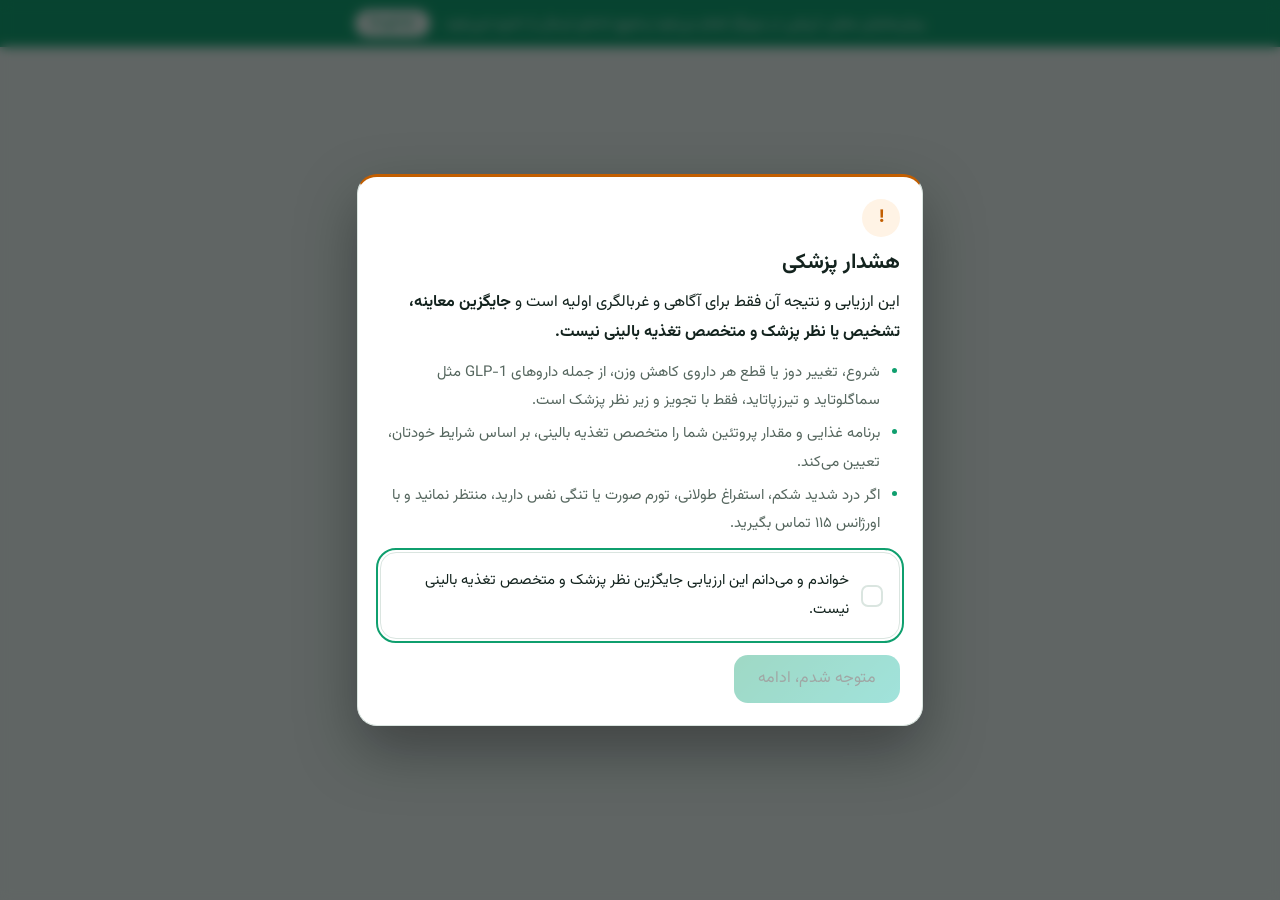
<file: preview/index.html>
<!doctype html>
<html lang="fa" dir="rtl">
<head>
  <meta charset="utf-8">
  <meta name="viewport" content="width=device-width, initial-scale=1, viewport-fit=cover">
  <title>TidePath — پیش‌نمایش آزمون</title>
  <link rel="stylesheet" href="../assets/css/quiz-v2.css">
  <style>
    body { margin: 0; background: #f6f8f7; }
    @media (prefers-color-scheme: dark) { body { background: #0b1512; } }
    .bar { font-family: Vazirmatn, Tahoma, sans-serif; display: flex; align-items: center; justify-content: center; gap: 12px; flex-wrap: wrap;
      text-align: center; padding: 10px 16px; font-size: .85rem; background: #0f9f6e; color: #fff; }
    .bar button { font: inherit; font-weight: 700; color: #0f9f6e; background: #fff; border: 0; border-radius: 99px; padding: 3px 14px; cursor: pointer; }
  </style>
</head>
<body>
  <div class="bar"><span id="note">پیش‌نمایش محلی: ارزیابی در مرورگر انجام می‌شود و هیچ داده‌ای ارسال یا ذخیره نمی‌شود.</span><button type="button" id="lang">English</button></div>
  <div id="quiz-v2"></div>
  <script src="../assets/js/glp1-engine.js"></script>
  <script src="../assets/js/wizard-v2.js"></script>
  <script>
    var lang = 'fa';
    var quiz = Glp1QuizV2.mount(document.getElementById('quiz-v2'), {
      quizUrl: '../data/quiz-v2.json',
      lessonsUrl: '../data/lessons.json',
      mock: true
    });
    document.getElementById('lang').addEventListener('click', function () {
      lang = lang === 'fa' ? 'en' : 'fa';
      this.textContent = lang === 'fa' ? 'English' : 'فارسی';
      document.documentElement.lang = lang;
      document.documentElement.dir = lang === 'fa' ? 'rtl' : 'ltr';
      document.getElementById('note').textContent = lang === 'fa'
        ? 'پیش‌نمایش محلی: ارزیابی در مرورگر انجام می‌شود و هیچ داده‌ای ارسال یا ذخیره نمی‌شود.'
        : 'Local preview: the assessment runs in the browser and nothing is sent or saved.';
      quiz.setLang(lang);
    });
  </script>
</body>
</html>
</file>
<file: assets/css/quiz-v2.css>
/* آزمون GLP-1 نسخه ۲ — همه کلاس‌ها با پیشوند q2- تا با CSS فعلی سایت تداخل نکند.
   راست‌به‌چپ و چپ‌به‌راست: جهت از ویژگی dir روی ریشه آزمون می‌آید و فاصله‌ها با ویژگی‌های منطقی (inline) نوشته شده‌اند. */

/* ---------- فونت (روی همین سرور، مجوز OFL): وزیرمتن برای همه متن‌ها، فارسی و لاتین ---------- */
@font-face{font-family:'Vazirmatn';src:url(../fonts/vazirmatn-arabic-400.woff2) format('woff2');font-weight:400;font-style:normal;font-display:swap;unicode-range:U+0600-06FF,U+0750-077F,U+08A0-08FF,U+200C-200E,U+2010-2011,U+204F,U+2E41,U+FB50-FDFF,U+FE70-FEFC}
@font-face{font-family:'Vazirmatn';src:url(../fonts/vazirmatn-arabic-700.woff2) format('woff2');font-weight:700;font-style:normal;font-display:swap;unicode-range:U+0600-06FF,U+0750-077F,U+08A0-08FF,U+200C-200E,U+2010-2011,U+204F,U+2E41,U+FB50-FDFF,U+FE70-FEFC}
@font-face{font-family:'Vazirmatn';src:url(../fonts/vazirmatn-arabic-800.woff2) format('woff2');font-weight:800;font-style:normal;font-display:swap;unicode-range:U+0600-06FF,U+0750-077F,U+08A0-08FF,U+200C-200E,U+2010-2011,U+204F,U+2E41,U+FB50-FDFF,U+FE70-FEFC}
@font-face{font-family:'Vazirmatn';src:url(../fonts/vazirmatn-latin-400.woff2) format('woff2');font-weight:400;font-style:normal;font-display:swap;unicode-range:U+0000-00FF,U+0131,U+0152-0153,U+02BB-02BC,U+02C6,U+02DA,U+02DC,U+2000-206F,U+20AC,U+2122,U+2190-2193,U+2212,U+FEFF,U+FFFD}
@font-face{font-family:'Vazirmatn';src:url(../fonts/vazirmatn-latin-700.woff2) format('woff2');font-weight:700;font-style:normal;font-display:swap;unicode-range:U+0000-00FF,U+0131,U+0152-0153,U+02BB-02BC,U+02C6,U+02DA,U+02DC,U+2000-206F,U+20AC,U+2122,U+2190-2193,U+2212,U+FEFF,U+FFFD}
@font-face{font-family:'Vazirmatn';src:url(../fonts/vazirmatn-latin-800.woff2) format('woff2');font-weight:800;font-style:normal;font-display:swap;unicode-range:U+0000-00FF,U+0131,U+0152-0153,U+02BB-02BC,U+02C6,U+02DA,U+02DC,U+2000-206F,U+20AC,U+2122,U+2190-2193,U+2212,U+FEFF,U+FFFD}

/* ---------- رنگ و حرکت ---------- */
.q2 {
  --q2-bg: #f4f7f6; --q2-card: #ffffff; --q2-soft: #eef5f2; --q2-text: #13231e; --q2-muted: #56675f; --q2-line: #dae5e0;
  --q2-brand: #0f9f6e; --q2-brand-2: #14b8a6; --q2-brand-ink: #ffffff; --q2-pick: rgba(15, 159, 110, .08); --q2-ring: rgba(15, 159, 110, .28);
  --q2-shadow: 0 1px 2px rgba(15, 40, 32, .05), 0 12px 32px rgba(15, 40, 32, .07);
  --q2-red: #c62828; --q2-red-bg: #fdecec; --q2-orange: #c25e00; --q2-orange-bg: #fff3e5;
  --q2-yellow: #9a7400; --q2-yellow-bg: #fff8db; --q2-blue: #1f5fbf; --q2-blue-bg: #e8f0fd; --q2-green: #0f8a5f; --q2-green-bg: #e3f6ee;
  --q2-font: 'Vazirmatn', Tahoma, 'Segoe UI', sans-serif;
  --q2-ease: cubic-bezier(.22, .61, .36, 1);
  --q2-spring: cubic-bezier(.34, 1.56, .64, 1);
  --q2-dirx: 1;     /* راست‌به‌چپ: «جلو» یعنی به سمت چپ */
  font-family: var(--q2-font); font-size: 16px; color: var(--q2-text); direction: rtl; line-height: 1.9;
  max-width: 720px; margin: 0 auto; padding: 16px;
}
.q2[dir="ltr"] { direction: ltr; --q2-dirx: -1; line-height: 1.7; }
@media (prefers-color-scheme: dark) {
  .q2:not(.q2-light) {
    --q2-bg: #0b1512; --q2-card: #11201b; --q2-soft: #172a23; --q2-text: #e9f3ee; --q2-muted: #a2b8ae; --q2-line: #25392f;
    --q2-brand: #22c58b; --q2-brand-2: #5fe0c4; --q2-brand-ink: #062016; --q2-pick: rgba(34, 197, 139, .1); --q2-ring: rgba(34, 197, 139, .32);
    --q2-shadow: 0 1px 2px rgba(0, 0, 0, .3), 0 16px 40px rgba(0, 0, 0, .28);
    --q2-red: #ff8a80; --q2-red-bg: #2a1514; --q2-orange: #ffb366; --q2-orange-bg: #2a1d0f; --q2-yellow: #f2cf5b; --q2-yellow-bg: #262110;
    --q2-blue: #8db6ff; --q2-blue-bg: #121d31; --q2-green: #5fe0aa; --q2-green-bg: #0f2a1f;
    color-scheme: dark;
  }
}
/* q2-dark: حالت تیره اجباری، مستقل از تنظیم سیستم (برای صفحه‌های تیره) */
.q2.q2-dark {
  --q2-bg: #0b1512; --q2-card: #11201b; --q2-soft: #172a23; --q2-text: #e9f3ee; --q2-muted: #a2b8ae; --q2-line: #25392f;
  --q2-brand: #22c58b; --q2-brand-2: #5fe0c4; --q2-brand-ink: #062016; --q2-pick: rgba(34, 197, 139, .1); --q2-ring: rgba(34, 197, 139, .32);
  --q2-shadow: 0 1px 2px rgba(0, 0, 0, .3), 0 16px 40px rgba(0, 0, 0, .28);
  --q2-red: #ff8a80; --q2-red-bg: #2a1514; --q2-orange: #ffb366; --q2-orange-bg: #2a1d0f; --q2-yellow: #f2cf5b; --q2-yellow-bg: #262110;
  --q2-blue: #8db6ff; --q2-blue-bg: #121d31; --q2-green: #5fe0aa; --q2-green-bg: #0f2a1f;
  color-scheme: dark;
}
.q2 *, .q2 *::before, .q2 *::after { box-sizing: border-box; }
.q2 button { font: inherit; color: inherit; }

@keyframes q2rise { from { opacity: 0; transform: translateY(12px); } to { opacity: 1; transform: none; } }
@keyframes q2fwd { from { opacity: 0; transform: translateX(calc(-28px * var(--q2-dirx))); } to { opacity: 1; transform: none; } }
@keyframes q2back { from { opacity: 0; transform: translateX(calc(28px * var(--q2-dirx))); } to { opacity: 1; transform: none; } }
@keyframes q2pop { 0% { transform: scale(.6); } 60% { transform: scale(1.15); } 100% { transform: scale(1); } }
@keyframes q2bump { 0% { transform: scale(1); } 40% { transform: scale(1.08); } 100% { transform: scale(1); } }
@keyframes q2shake { 0%, 100% { transform: none; } 20% { transform: translateX(-7px); } 40% { transform: translateX(6px); } 60% { transform: translateX(-4px); } 80% { transform: translateX(2px); } }
@keyframes q2shimmer { from { transform: translateX(calc(100% * var(--q2-dirx))); } to { transform: translateX(calc(-100% * var(--q2-dirx))); } }
@keyframes q2spin { to { transform: rotate(360deg); } }
@keyframes q2pulse { 0% { transform: scale(.55); opacity: .7; } 100% { transform: scale(1.6); opacity: 0; } }

/* ---------- قاب آزمون ---------- */
.q2-shell { background: var(--q2-card); border: 1px solid var(--q2-line); border-radius: 24px; padding: 22px 22px 20px; box-shadow: var(--q2-shadow); }
.q2-card { background: var(--q2-card); border: 1px solid var(--q2-line); border-radius: 20px; padding: 20px; margin-bottom: 14px; }
.q2-head { display: flex; justify-content: space-between; align-items: center; gap: 10px; margin-bottom: 12px; }
.q2-chip { font-weight: 700; font-size: .85rem; padding: 3px 12px; border-radius: 99px; background: var(--q2-soft); color: var(--q2-muted); }
.q2-section { display: inline-flex; align-items: center; gap: 8px; font-size: .88rem; font-weight: 700; color: var(--q2-brand); }
.q2-section::before { content: ""; width: 7px; height: 7px; border-radius: 50%; background: currentColor; box-shadow: 0 0 0 4px var(--q2-pick); }

/* نوار پیشرفت */
.q2-progress { position: relative; height: 6px; background: var(--q2-soft); border-radius: 99px; overflow: hidden; margin-bottom: 24px; }
.q2-progress > i { position: relative; display: block; height: 100%; width: 0; border-radius: 99px; overflow: hidden;
  background: linear-gradient(to left, var(--q2-brand), var(--q2-brand-2)); transition: width .7s var(--q2-ease); }
.q2[dir="ltr"] .q2-progress > i { background: linear-gradient(to right, var(--q2-brand), var(--q2-brand-2)); }
.q2-progress > i::after { content: ""; position: absolute; inset: 0; background: linear-gradient(90deg, transparent, rgba(255, 255, 255, .45), transparent);
  animation: q2shimmer 2.4s ease-in-out infinite; }

/* گام: هر گام تازه از سمت حرکت وارد می‌شود و پاسخ‌ها پشت سر هم می‌آیند */
.q2-in-fwd { animation: q2fwd .45s var(--q2-ease) both; }
.q2-in-back { animation: q2back .45s var(--q2-ease) both; }
.q2-title { font-weight: 700; font-size: 1.32rem; line-height: 1.75; margin: 0 0 4px; text-wrap: balance; outline: none; }
.q2[dir="ltr"] .q2-title { line-height: 1.4; margin-bottom: 8px; }
.q2-sub { color: var(--q2-muted); margin: 0 0 6px; font-size: .95rem; }
.q2-form { margin-top: 16px; }
.q2-form.q2-shake { animation: q2shake .42s ease; }
.q2-step .q2-opt, .q2-step .q2-field, .q2-step .q2-dial, .q2-step .q2-chipopt, .q2-step .q2-stop {
  animation: q2rise .45s var(--q2-ease) both; animation-delay: calc(var(--i, 0) * 45ms + 90ms); }
.q2-step .q2-stop:nth-child(2) { --i: 0; } .q2-step .q2-stop:nth-child(3) { --i: 1; } .q2-step .q2-stop:nth-child(4) { --i: 2; } .q2-step .q2-stop:nth-child(5) { --i: 3; }
.q2-tag { font-size: .74rem; font-weight: 700; color: var(--q2-muted); background: var(--q2-soft); border-radius: 99px; padding: 1px 9px; margin-inline-start: 8px; vertical-align: middle; }
.q2-link { border: 0; background: none; padding: 0; color: var(--q2-brand); font-size: .86rem; font-weight: 700; cursor: pointer; text-decoration: underline; text-underline-offset: 3px; }

/* ---------- گزینه‌های تک‌انتخابی ---------- */
.q2-options { display: grid; gap: 10px; }
.q2-options.is-tiles { grid-template-columns: repeat(auto-fit, minmax(140px, 1fr)); }
.q2-opt { position: relative; display: grid; grid-template-columns: auto 1fr; gap: 12px; align-items: center; width: 100%; text-align: start;
  border: 1.5px solid var(--q2-line); border-radius: 16px; padding: 14px 16px; cursor: pointer; background: var(--q2-card);
  transition: border-color .2s ease, background .2s ease, transform .2s var(--q2-ease), box-shadow .2s ease; }
.q2-opt:hover { border-color: var(--q2-brand); transform: translateY(-1px); }
.q2-opt:active { transform: scale(.985); }
.q2-opt input { position: absolute; inset: 0; width: 100%; height: 100%; margin: 0; opacity: 0; cursor: pointer; }
.q2-opt:has(input:focus-visible), button.q2-opt:focus-visible { outline: 2px solid var(--q2-brand); outline-offset: 2px; }
.q2-opt.is-on { border-color: var(--q2-brand); background: var(--q2-pick); box-shadow: 0 0 0 4px var(--q2-pick); }
.q2-opt b { display: block; font-weight: 700; line-height: 1.6; }
.q2-opt small { display: block; color: var(--q2-muted); font-size: .86rem; line-height: 1.6; }
.q2-options.is-tiles .q2-opt { grid-template-columns: 1fr; justify-items: center; text-align: center; padding: 18px 14px; gap: 8px; }
.q2-reveal .q2-opt { grid-template-columns: 1fr; text-align: center; padding: 20px 14px; }
.q2-icon { width: 40px; height: 40px; fill: none; stroke: var(--q2-muted); stroke-width: 1.8; stroke-linecap: round; stroke-linejoin: round; transition: stroke .2s ease; }
.q2-opt.is-on .q2-icon { stroke: var(--q2-brand); animation: q2pop .35s var(--q2-spring); }

/* نشانگر انتخاب: دایره برای تک‌انتخابی، مربع با تیک برای چندانتخابی */
.q2-mark { position: relative; width: 22px; height: 22px; flex: none; border-radius: 50%; border: 2px solid var(--q2-line); background: var(--q2-card);
  display: grid; place-items: center; transition: border-color .2s ease, background .2s ease; }
.q2-mark::after { content: ""; width: 10px; height: 10px; border-radius: 50%; background: var(--q2-brand); transform: scale(0); transition: transform .3s var(--q2-spring); }
.q2-opt.is-on .q2-mark { border-color: var(--q2-brand); animation: q2pop .35s var(--q2-spring); }
.q2-opt.is-on .q2-mark::after { transform: scale(1); }
.q2-mark.is-box { border-radius: 7px; }
.q2-mark.is-box::after { display: none; }
.q2-mark svg { width: 14px; height: 14px; fill: none; stroke: var(--q2-brand-ink); stroke-width: 2.6; stroke-linecap: round; stroke-linejoin: round;
  stroke-dasharray: 20; stroke-dashoffset: 20; transition: stroke-dashoffset .3s ease .05s; }
.q2-opt.is-on .q2-mark.is-box, .q2-chipopt.is-on .q2-mark, .q2-none.is-on .q2-mark, .q2-checks .is-done .q2-mark { background: var(--q2-brand); border-color: var(--q2-brand); }
.q2-opt.is-on .q2-mark svg, .q2-chipopt.is-on .q2-mark svg, .q2-none.is-on .q2-mark svg, .q2-checks .is-done .q2-mark svg { stroke-dashoffset: 0; }

/* ---------- مقیاس: گزینه‌های مرتب روی یک خط ---------- */
.q2-scale { position: relative; display: grid; grid-template-columns: repeat(var(--n), 1fr); margin-top: 8px; }
.q2-scale-track { position: absolute; top: 15px; inset-inline: calc(100% / var(--n) / 2); height: 4px; border-radius: 4px; background: var(--q2-line); }
.q2-scale-track i { display: block; height: 100%; border-radius: 4px; width: calc(var(--sel) / (var(--n) - 1) * 100%);
  background: linear-gradient(to left, var(--q2-brand), var(--q2-brand-2)); transition: width .5s var(--q2-spring); }
.q2[dir="ltr"] .q2-scale-track i { background: linear-gradient(to right, var(--q2-brand), var(--q2-brand-2)); }
.q2-scale[data-sel="-1"] .q2-scale-track i { width: 0; }
.q2-stop { position: relative; display: flex; flex-direction: column; align-items: center; gap: 8px; text-align: center; cursor: pointer; padding: 0 4px; }
.q2-stop input { position: absolute; inset: 0; width: 100%; height: 100%; margin: 0; opacity: 0; cursor: pointer; }
.q2-dot { position: relative; width: 34px; height: 34px; border-radius: 50%; background: var(--q2-card); border: 3px solid var(--q2-line); display: grid; place-items: center;
  transition: border-color .25s ease, background .25s ease, transform .3s var(--q2-spring), box-shadow .25s ease; }
.q2-dot::after { content: ""; width: 12px; height: 12px; border-radius: 50%; background: var(--q2-brand-ink); transform: scale(0); transition: transform .3s var(--q2-spring); }
.q2-stop:hover .q2-dot { border-color: var(--q2-brand); }
.q2-stop.is-past .q2-dot { border-color: var(--q2-brand); background: var(--q2-brand); }
.q2-stop.is-on .q2-dot { border-color: var(--q2-brand); background: var(--q2-brand); transform: scale(1.12); box-shadow: 0 0 0 6px var(--q2-pick); }
.q2-stop.is-on .q2-dot::after { transform: scale(1); }
.q2-stop:has(input:focus-visible) .q2-dot { outline: 2px solid var(--q2-brand); outline-offset: 3px; }
.q2-stop b { font-size: .92rem; font-weight: 700; line-height: 1.5; color: var(--q2-muted); transition: color .2s ease; }
.q2-stop.is-on b { color: var(--q2-text); }
.q2-scale-desc { min-height: 1.9em; text-align: center; color: var(--q2-muted); margin: 16px 0 0; font-size: .92rem; }

/* ---------- چندانتخابی: برچسب‌ها و دکمه جدای «هیچ‌کدام» ---------- */
.q2-chips-hint { margin: 0 0 12px; color: var(--q2-muted); font-size: .9rem; }
.q2-chips { display: flex; flex-wrap: wrap; gap: 10px; }
.q2-chipopt { position: relative; flex: 1 1 210px; display: flex; align-items: center; gap: 11px; padding: 11px 14px; border-radius: 14px; cursor: pointer;
  border: 1.5px solid var(--q2-line); background: var(--q2-card); transition: border-color .2s ease, background .2s ease, transform .2s var(--q2-ease); }
.q2-chipopt:hover { border-color: var(--q2-brand); }
.q2-chipopt:active { transform: scale(.98); }
.q2-chipopt input, .q2-none input { position: absolute; inset: 0; width: 100%; height: 100%; margin: 0; opacity: 0; cursor: pointer; }
.q2-chipopt:has(input:focus-visible), .q2-none:has(input:focus-visible) { outline: 2px solid var(--q2-brand); outline-offset: 2px; }
.q2-chipopt.is-on { border-color: var(--q2-brand); background: var(--q2-pick); }
.q2-chipopt.is-on .q2-mark { animation: q2pop .35s var(--q2-spring); }
.q2-chipopt b { display: block; font-weight: 700; line-height: 1.55; }
.q2-chipopt small { display: block; color: var(--q2-muted); font-size: .82rem; line-height: 1.5; }
.q2-none { position: relative; display: flex; justify-content: center; align-items: center; gap: 10px; margin-top: 14px; padding: 13px; border-radius: 14px; cursor: pointer;
  border: 1.5px dashed var(--q2-line); color: var(--q2-muted); transition: border-color .2s ease, background .2s ease, color .2s ease; }
.q2-none:hover { border-color: var(--q2-brand); color: var(--q2-text); }
.q2-none.is-on { border-style: solid; border-color: var(--q2-brand); background: var(--q2-pick); color: var(--q2-text); }

/* ---------- عدد: نوار لغزان، + و −، یا نوشتن ---------- */
.q2-fields { display: grid; gap: 14px; grid-template-columns: repeat(auto-fit, minmax(190px, 1fr)); }
.q2-fields.is-dials { grid-template-columns: 1fr; }
.q2-field label { display: block; font-weight: 700; font-size: .95rem; margin-bottom: 6px; }
.q2-input { display: flex; align-items: center; height: 54px; border: 1.5px solid var(--q2-line); border-radius: 14px; background: var(--q2-card);
  transition: border-color .2s ease, box-shadow .2s ease; }
.q2-input input { flex: 1; min-width: 0; height: 100%; border: 0; background: transparent; color: inherit; font: 700 1.15rem var(--q2-font); padding: 0 14px; outline: none; }
.q2-input input::placeholder { color: var(--q2-muted); opacity: .55; }
.q2-input span { color: var(--q2-muted); padding: 0 14px; font-size: .85rem; white-space: nowrap; border-inline-start: 1px solid var(--q2-line); }
.q2-input:focus-within { border-color: var(--q2-brand); box-shadow: 0 0 0 4px var(--q2-pick); }

.q2-dial { border: 1.5px solid var(--q2-line); border-radius: 18px; padding: 14px 16px 10px; background: var(--q2-card); transition: border-color .2s ease, box-shadow .2s ease; }
.q2-dial:focus-within { border-color: var(--q2-brand); box-shadow: 0 0 0 4px var(--q2-pick); }
.q2-dial-head { display: flex; justify-content: space-between; align-items: center; gap: 10px; }
.q2-dial-head label { font-weight: 700; }
.q2-dial-row { display: grid; grid-template-columns: auto 1fr auto; align-items: center; gap: 12px; margin: 6px 0 4px; }
.q2-stepper { width: 46px; height: 46px; border-radius: 50%; border: 1.5px solid var(--q2-line); background: var(--q2-soft); cursor: pointer;
  display: grid; place-items: center; transition: border-color .2s ease, transform .15s ease; }
.q2-stepper:hover { border-color: var(--q2-brand); }
.q2-stepper:active { transform: scale(.9); }
.q2-stepper:focus-visible { outline: 2px solid var(--q2-brand); outline-offset: 2px; }
.q2-stepper svg { width: 16px; height: 16px; fill: none; stroke: currentColor; stroke-width: 2.2; stroke-linecap: round; }
.q2-dial-val { display: flex; align-items: baseline; justify-content: center; gap: 8px; }
.q2-dial-val input { width: 4.2ch; text-align: center; border: 0; border-bottom: 2px solid transparent; background: transparent; color: var(--q2-text);
  font: 800 2.15rem/1.25 var(--q2-font); outline: none; padding: 0; transition: border-color .2s ease; }
.q2-dial-val input:focus { border-bottom-color: var(--q2-brand); }
.q2-dial-val input::placeholder { color: var(--q2-line); }
.q2-dial-val span { color: var(--q2-muted); font-size: .9rem; }
.q2-dial.is-bump .q2-dial-val input { animation: q2bump .25s ease; }
.q2-range { -webkit-appearance: none; appearance: none; display: block; width: 100%; height: 30px; margin: 0; background: transparent; cursor: pointer; --p: 50%; }
.q2-range:focus { outline: none; }
.q2-range::-webkit-slider-runnable-track { height: 6px; border-radius: 99px; background: linear-gradient(to left, var(--q2-brand) var(--p), var(--q2-line) var(--p)); }
.q2-range::-moz-range-track { height: 6px; border-radius: 99px; background: linear-gradient(to left, var(--q2-brand) var(--p), var(--q2-line) var(--p)); }
.q2[dir="ltr"] .q2-range::-webkit-slider-runnable-track { background: linear-gradient(to right, var(--q2-brand) var(--p), var(--q2-line) var(--p)); }
.q2[dir="ltr"] .q2-range::-moz-range-track { background: linear-gradient(to right, var(--q2-brand) var(--p), var(--q2-line) var(--p)); }
.q2-range::-webkit-slider-thumb { -webkit-appearance: none; width: 26px; height: 26px; margin-top: -10px; border-radius: 50%; background: var(--q2-card);
  border: 3px solid var(--q2-brand); box-shadow: 0 2px 8px rgba(0, 0, 0, .18); transition: transform .15s ease; }
.q2-range::-moz-range-thumb { width: 22px; height: 22px; border-radius: 50%; background: var(--q2-card); border: 3px solid var(--q2-brand); box-shadow: 0 2px 8px rgba(0, 0, 0, .18); }
.q2-range:active::-webkit-slider-thumb { transform: scale(1.15); }
.q2-dial.is-unset .q2-range::-webkit-slider-runnable-track { background: var(--q2-line); }
.q2-dial.is-unset .q2-range::-moz-range-track { background: var(--q2-line); }
.q2-dial.is-unset .q2-range::-webkit-slider-thumb { border-color: var(--q2-muted); }
.q2-dial.is-unset .q2-range::-moz-range-thumb { border-color: var(--q2-muted); }
.q2-range-ends { display: flex; justify-content: space-between; gap: 8px; font-size: .76rem; color: var(--q2-muted); }
.q2-unset-hint { opacity: 0; transition: opacity .2s ease; text-align: center; }
.q2-dial.is-unset .q2-unset-hint { opacity: 1; }
.q2-hint { color: var(--q2-muted); font-size: .84rem; margin-top: 5px; }
.q2-err { color: var(--q2-red); font-size: .88rem; margin-top: 6px; font-weight: 700; }
.q2-err:empty { margin: 0; }

/* شاخص توده بدنی زنده */
.q2-bmi { margin-top: 16px; padding: 0 16px; border-radius: 16px; background: var(--q2-soft);
  opacity: 0; transform: translateY(6px); max-height: 0; overflow: hidden;
  transition: opacity .35s ease, transform .35s var(--q2-ease), max-height .35s ease, padding .35s ease; }
.q2-bmi.is-on { opacity: 1; transform: none; max-height: 170px; padding-block: 14px 12px; }
.q2-bmi-top { display: flex; align-items: baseline; gap: 10px; flex-wrap: wrap; }
.q2-bmi-top span { color: var(--q2-muted); font-size: .88rem; }
.q2-bmi-val { font-weight: 800; font-size: 1.6rem; line-height: 1.2; }
.q2-bmi-cat { font-style: normal; font-size: .82rem; font-weight: 700; padding: 2px 10px; border-radius: 99px; }
.q2-bmi-cat[data-tone="blue"] { background: var(--q2-blue-bg); color: var(--q2-blue); }
.q2-bmi-cat[data-tone="green"] { background: var(--q2-green-bg); color: var(--q2-green); }
.q2-bmi-cat[data-tone="yellow"] { background: var(--q2-yellow-bg); color: var(--q2-yellow); }
.q2-bmi-cat[data-tone="orange"] { background: var(--q2-orange-bg); color: var(--q2-orange); }
.q2-bmi-cat[data-tone="red"] { background: var(--q2-red-bg); color: var(--q2-red); }
.q2-bmi-scale { position: relative; height: 8px; border-radius: 99px; margin: 12px 0 4px;
  background: linear-gradient(to left, #7aa7ff 0 11.7%, #34c38f 11.7% 33.3%, #f2cf5b 33.3% 50%, #ffa45c 50% 66.7%, #ef6b6b 66.7% 100%); }
.q2[dir="ltr"] .q2-bmi-scale { background: linear-gradient(to right, #7aa7ff 0 11.7%, #34c38f 11.7% 33.3%, #f2cf5b 33.3% 50%, #ffa45c 50% 66.7%, #ef6b6b 66.7% 100%); }
.q2-bmi-pin { position: absolute; top: 50%; inset-inline-start: 0; width: 18px; height: 18px; margin-inline-start: -9px; border-radius: 50%;
  background: var(--q2-card); border: 3px solid var(--q2-text); transform: translateY(-50%); transition: inset-inline-start .5s var(--q2-spring); }
.q2-bmi-ticks { position: relative; height: 1.4em; font-size: .72rem; color: var(--q2-muted); }
.q2-bmi-ticks span { position: absolute; transform: translateX(calc(50% * var(--q2-dirx))); }

/* ---------- بله/خیر: هر بار یک پرسش ---------- */
.q2-stack-meta { display: flex; justify-content: space-between; align-items: center; gap: 10px; flex-wrap: wrap; color: var(--q2-muted); font-size: .86rem; margin-bottom: 10px; }
.q2-dots { display: flex; gap: 6px; align-items: center; }
.q2-dotbtn { width: 10px; height: 10px; border: 0; padding: 0; border-radius: 99px; background: var(--q2-line); cursor: pointer; transition: width .3s var(--q2-ease), background .3s ease; }
.q2-dotbtn.is-done { background: var(--q2-brand-2); }
.q2-dotbtn.is-cur { width: 26px; background: var(--q2-brand); }
.q2-dotbtn[disabled] { cursor: default; }
.q2-dotbtn:focus-visible { outline: 2px solid var(--q2-brand); outline-offset: 2px; }
.q2-stack-card { background: var(--q2-soft); border-radius: 20px; padding: 22px 18px 18px; }
.q2-stack-q { min-height: 3.8em; display: grid; place-items: center; margin: 0 0 18px; text-align: center; font-weight: 700; font-size: 1.12rem; line-height: 1.85; text-wrap: balance; }
.q2-yn-big { display: grid; grid-template-columns: 1fr 1fr; gap: 10px; }
.q2-yn-big button { min-height: 56px; border-radius: 16px; border: 1.5px solid var(--q2-line); background: var(--q2-card); font-weight: 700; font-size: 1.05rem; cursor: pointer;
  transition: border-color .2s ease, background .2s ease, color .2s ease, transform .15s ease; }
.q2-yn-big button:hover { border-color: var(--q2-brand); }
.q2-yn-big button:active { transform: scale(.97); }
.q2-yn-big button:focus-visible { outline: 2px solid var(--q2-brand); outline-offset: 2px; }
.q2-yn-big button.is-on { background: linear-gradient(135deg, var(--q2-brand), var(--q2-brand-2)); border-color: transparent; color: var(--q2-brand-ink); animation: q2pop .35s var(--q2-spring); }

/* ---------- دکمه‌ها؛ نوار پایین روی موبایل همیشه در دسترس است ---------- */
.q2-nav { position: sticky; bottom: 0; z-index: 3; display: grid; grid-template-columns: 1fr minmax(120px, 300px) 1fr; align-items: center; gap: 10px;
  margin: 22px -22px -20px; padding: 14px 22px calc(16px + env(safe-area-inset-bottom, 0px));
  background: linear-gradient(to top, var(--q2-card) 70%, transparent); border-radius: 0 0 24px 24px; }
.q2-btn { display: inline-flex; align-items: center; justify-content: center; gap: 8px; min-height: 48px;
  font-weight: 700; font-size: 1rem; border: 0; border-radius: 14px; padding: 0 24px; cursor: pointer;
  background: linear-gradient(135deg, var(--q2-brand), var(--q2-brand-2)); color: var(--q2-brand-ink);
  box-shadow: 0 6px 18px var(--q2-ring); transition: transform .2s var(--q2-ease), box-shadow .2s ease, opacity .2s ease; }
.q2-btn:hover { transform: translateY(-1px); box-shadow: 0 10px 24px var(--q2-ring); }
.q2-btn:active { transform: scale(.97); }
.q2-btn:focus-visible { outline: 2px solid var(--q2-brand); outline-offset: 3px; }
.q2-btn svg { width: 16px; height: 16px; fill: none; stroke: currentColor; stroke-width: 2; stroke-linecap: round; stroke-linejoin: round; transition: transform .2s var(--q2-ease); }
.q2[dir="ltr"] .q2-arrow { transform: scaleX(-1); }
.q2-btn:hover .q2-arrow { transform: translateX(calc(-3px * var(--q2-dirx))) scaleX(var(--q2-dirx)); }
/* «بعدی» در وسط نوار است و «قبلی» کوچک در کنار آن */
.q2-nav .q2-btn[data-act="prev"] { justify-self: start; }
.q2-nav .q2-btn[data-act="next"] { width: 100%; }
.q2-btn.ghost { background: transparent; color: var(--q2-text); border: 1.5px solid var(--q2-line); box-shadow: none; }
.q2-btn.ghost:hover .q2-arrow { transform: translateX(calc(3px * var(--q2-dirx))) scaleX(var(--q2-dirx)); }
.q2-btn[disabled] { opacity: .4; cursor: default; transform: none; box-shadow: none; }

/* پانویس ثابت زیر آزمون */
.q2-foot { margin: 20px auto 0; max-width: 600px; text-align: center; color: var(--q2-muted); font-size: .8rem; line-height: 1.9; }
.q2-foot-text { margin: 0; }
.q2-foot-text > span { display: block; }
.q2-social { display: flex; justify-content: center; gap: 10px; margin-top: 10px; }
.q2-social a { display: inline-flex; align-items: center; gap: 8px; height: 40px; padding: 0 16px; border-radius: 99px; border: 1.5px solid var(--q2-line);
  color: var(--q2-text); text-decoration: none; font-weight: 700; font-size: .88rem; background: var(--q2-card);
  transition: color .2s ease, border-color .2s ease, transform .2s var(--q2-ease), background .2s ease; }
.q2-social a:hover { color: var(--q2-brand); border-color: var(--q2-brand); background: var(--q2-pick); transform: translateY(-2px); }
.q2-social a:focus-visible { outline: 2px solid var(--q2-brand); outline-offset: 2px; }
.q2-social svg { width: 18px; height: 18px; fill: none; stroke: currentColor; stroke-width: 1.7; stroke-linecap: round; stroke-linejoin: round; }

/* ---------- در حال تحلیل ---------- */
.q2-analyze { text-align: center; padding-block: 34px 30px; }
.q2-orbit { position: relative; width: 92px; height: 92px; margin: 0 auto 18px; }
.q2-orbit i { position: absolute; inset: 0; border-radius: 50%; border: 2px solid var(--q2-brand); animation: q2pulse 1.8s var(--q2-ease) infinite; }
.q2-orbit i:nth-child(2) { animation-delay: .6s; }
.q2-orbit i:nth-child(3) { animation-delay: 1.2s; }
.q2-orbit b { position: absolute; inset: 26px; border-radius: 50%; background: linear-gradient(135deg, var(--q2-brand), var(--q2-brand-2)); box-shadow: 0 0 30px var(--q2-ring); }
.q2-orbit b::after { content: ""; position: absolute; inset: -10px; border-radius: 50%; border: 2px solid transparent; border-top-color: var(--q2-brand-2); animation: q2spin 1.1s linear infinite; }
.q2-checks { list-style: none; margin: 16px auto 0; padding: 0; display: grid; gap: 10px; max-width: 340px; text-align: start; }
.q2-checks li { display: flex; align-items: center; gap: 10px; color: var(--q2-muted); transition: color .3s ease; animation: q2rise .4s var(--q2-ease) both; animation-delay: calc(var(--i) * 80ms); }
.q2-checks li.is-done { color: var(--q2-text); }
.q2-checks .q2-mark { width: 20px; height: 20px; }

/* ---------- نتیجه ---------- */
.q2-result > * { animation: q2rise .55s var(--q2-ease) both; animation-delay: calc(var(--i, 0) * 70ms); }
.q2-result.is-quiet > * { animation: none; }
.q2-meta { display: flex; justify-content: space-between; align-items: center; gap: 10px; flex-wrap: wrap; color: var(--q2-muted); font-size: .88rem; }
.q2-meta b { color: var(--q2-text); font-size: 1.05rem; }
.q2-verdict { display: grid; grid-template-columns: auto 1fr; gap: 14px; align-items: start; border-width: 2px; }
.q2-verdict h2 { font-weight: 800; margin: 0 0 4px; font-size: 1.25rem; line-height: 1.6; text-wrap: balance; }
.q2-verdict p { margin: 0; }
.q2-badge { width: 44px; height: 44px; border-radius: 50%; display: grid; place-items: center; background: var(--q2-card); color: var(--tone, var(--q2-brand)); }
.q2-badge svg { width: 22px; height: 22px; fill: none; stroke: currentColor; stroke-width: 2.4; stroke-linecap: round; stroke-linejoin: round; }
.q2-tone-red { --tone: var(--q2-red); border-color: var(--q2-red); background: var(--q2-red-bg); }
.q2-tone-orange { --tone: var(--q2-orange); border-color: var(--q2-orange); background: var(--q2-orange-bg); }
.q2-tone-yellow { --tone: var(--q2-yellow); border-color: var(--q2-yellow); background: var(--q2-yellow-bg); }
.q2-tone-blue { --tone: var(--q2-blue); border-color: var(--q2-blue); background: var(--q2-blue-bg); }
.q2-tone-green { --tone: var(--q2-green); border-color: var(--q2-green); background: var(--q2-green-bg); }
.q2-card.q2-plain { background: var(--q2-card); border-color: var(--q2-line); }

.q2-scorecard { display: flex; align-items: center; gap: 22px; flex-wrap: wrap; }
.q2-ring { position: relative; width: 132px; height: 132px; flex: none; }
.q2-ring svg { width: 100%; height: 100%; transform: rotate(-90deg); }
.q2-ring circle { fill: none; stroke-width: 10; }
.q2-ring-track { stroke: var(--q2-soft); }
.q2-ring-val { stroke: var(--tone, var(--q2-brand)); stroke-linecap: round; transition: stroke-dashoffset 1.3s var(--q2-ease); }
.q2-ring-num { position: absolute; inset: 0; display: grid; place-content: center; text-align: center; line-height: 1.1; }
.q2-ring-num strong { font-weight: 800; font-size: 2.3rem; }
.q2-ring-num span { color: var(--q2-muted); font-size: .78rem; }
.q2-score-body { flex: 1; min-width: 220px; }
.q2-score-body h3 { font-weight: 800; font-size: 1.1rem; margin: 0 0 2px; color: var(--tone, var(--q2-text)); }
.q2-axis-labels { display: flex; justify-content: space-between; gap: 8px; color: var(--q2-muted); font-size: .8rem; margin-top: 2px; }
.q2-pills { display: flex; flex-wrap: wrap; gap: 8px; margin-top: 10px; }
.q2-pill { background: var(--q2-soft); border-radius: 99px; padding: 3px 12px; font-size: .84rem; }
.q2-list { margin: 0; padding-inline-start: 20px; }
.q2-list li { margin: 5px 0; }
.q2-list li::marker { color: var(--tone, var(--q2-brand)); }
.q2-h { font-size: 1.05rem; font-weight: 800; margin: 0 0 12px; }
.q2-steps { list-style: none; padding: 0; margin: 0; display: grid; gap: 10px; counter-reset: q2s; }
.q2-steps li { position: relative; border: 1px solid var(--q2-line); border-radius: 16px; padding-block: 12px; padding-inline: 56px 14px; }
.q2-steps li::before { counter-increment: q2s; content: counter(q2s); position: absolute; inset-inline-start: 14px; top: 13px; width: 30px; height: 30px; border-radius: 50%;
  display: grid; place-items: center; font-weight: 800; background: var(--q2-pick); color: var(--q2-brand); }
.q2[dir="rtl"] .q2-steps li::before { content: counter(q2s, persian); }
.q2-steps em { font-style: normal; font-size: .76rem; background: var(--q2-soft); border-radius: 99px; padding: 2px 10px; margin-inline-start: 6px; }
.q2-lesson { border: 1px solid var(--q2-line); border-radius: 16px; margin-bottom: 8px; overflow: hidden; transition: border-color .2s ease; }
.q2-lesson[open] { border-color: var(--q2-brand); }
.q2-lesson summary { position: relative; cursor: pointer; padding-block: 12px; padding-inline: 16px 40px; font-weight: 700; list-style: none; }
.q2-lesson summary::-webkit-details-marker { display: none; }
.q2-lesson summary::after { content: ""; position: absolute; inset-inline-end: 16px; top: 20px; width: 8px; height: 8px; border-left: 2px solid var(--q2-muted); border-bottom: 2px solid var(--q2-muted);
  transform: rotate(-45deg); transition: transform .25s var(--q2-ease); }
.q2-lesson[open] summary::after { transform: rotate(135deg); }
.q2-lesson summary small { display: block; font-weight: 400; color: var(--q2-muted); }
.q2-lesson .q2-lesson-body { padding: 0 16px 14px; animation: q2rise .35s var(--q2-ease) both; }
.q2-lesson h4 { font-weight: 700; margin: 10px 0 4px; font-size: .95rem; }
.q2-actions { display: flex; flex-wrap: wrap; gap: 10px; justify-content: center; }

/* ---------- پاپ‌آپ هشدار پزشکی ---------- */
.q2-modal-wrap { position: fixed; inset: 0; z-index: 2147483000; display: flex; align-items: center; justify-content: center;
  padding: max(16px, env(safe-area-inset-top, 0px)) max(16px, env(safe-area-inset-right, 0px)) max(16px, env(safe-area-inset-bottom, 0px)) max(16px, env(safe-area-inset-left, 0px));
  background: rgba(4, 12, 10, .62); -webkit-backdrop-filter: blur(6px); backdrop-filter: blur(6px);
  opacity: 0; transition: opacity .25s ease; overflow-y: auto; }
.q2-modal-wrap.is-open { opacity: 1; }
.q2-modal-wrap.is-closing { opacity: 0; }
.q2.q2-modal { width: 100%; max-width: 520px; margin: auto; padding: 22px; background: var(--q2-card); border: 1px solid var(--q2-line);
  border-top: 3px solid var(--q2-orange); border-radius: 20px; box-shadow: 0 24px 60px rgba(0, 0, 0, .35);
  transform: translateY(14px) scale(.98); transition: transform .35s var(--q2-spring); }
.q2-modal-wrap.is-open .q2-modal { transform: none; }
.q2-modal-top { display: flex; justify-content: space-between; align-items: center; margin-bottom: 8px; }
.q2-modal-lang { border: 1.5px solid var(--q2-line); background: var(--q2-soft); border-radius: 99px; padding: 4px 14px; font-weight: 700; font-size: .85rem; cursor: pointer; }
.q2-modal-lang:hover { border-color: var(--q2-brand); }
.q2-modal-lang:focus-visible { outline: 2px solid var(--q2-brand); outline-offset: 2px; }
.q2-modal-badge { width: 38px; height: 38px; border-radius: 50%; display: grid; place-items: center;
  background: var(--q2-orange-bg); color: var(--q2-orange); font-weight: 800; font-size: 1.15rem; }
.q2-modal-lead { margin: 6px 0 10px; }
.q2-modal .q2-list { color: var(--q2-muted); font-size: .93rem; margin-bottom: 14px; }
.q2-modal .q2-opt { font-size: .93rem; }
.q2-modal-actions { display: flex; margin-top: 16px; }

@media (max-width: 480px) {
  .q2 { padding: 12px; }
  .q2-shell { padding: 18px 16px 16px; border-radius: 20px; }
  .q2-nav { margin: 18px -16px -16px; padding-inline: 16px; border-radius: 0 0 20px 20px; }
  .q2-title { font-size: 1.2rem; }
  /* روی گوشی «قبلی» فقط پیکان است تا «بعدی» دقیقاً وسط بماند */
  .q2-nav { grid-template-columns: 48px 1fr 48px; }
  .q2-nav .q2-btn[data-act="prev"] { width: 48px; padding: 0; }
  .q2-nav .q2-btn[data-act="prev"] span { position: absolute; width: 1px; height: 1px; overflow: hidden; clip: rect(0 0 0 0); white-space: nowrap; }
  .q2-stop b { font-size: .82rem; }
  .q2-dot { width: 30px; height: 30px; }
  .q2-scale-track { top: 13px; }
}
/* برچسب‌های کوچک کنار متن، جعبه جدا دارند تا حروف فارسی دو طرف به هم نچسبند */
.q2-steps em, .q2-tag, .q2-bmi-cat, .q2-pill, .q2-chip { display: inline-block; }

/* ---------- محافظت: بدون انتخاب و کپی، بدون چاپ، محو شدن هنگام ترک صفحه ---------- */
.q2-protect { -webkit-user-select: none; user-select: none; -webkit-touch-callout: none; }
.q2-protect input, .q2-protect textarea { -webkit-user-select: text; user-select: text; -webkit-touch-callout: default; }
.q2-veiled .q2-protect > * { filter: blur(16px); }
@media print {
  .q2-protect > * { display: none !important; }
  .q2-protect::before { content: attr(data-print-msg); display: block; padding: 48px 24px; text-align: center; font: 700 16px/1.8 var(--q2-font, sans-serif); color: #000; background: #fff; }
  .q2-protect .q2-protect::before { display: none !important; }
}
@media (prefers-reduced-motion: reduce) {
  .q2 *, .q2 *::before, .q2 *::after, .q2-modal-wrap { animation: none !important; transition: none !important; }
}
</file>
